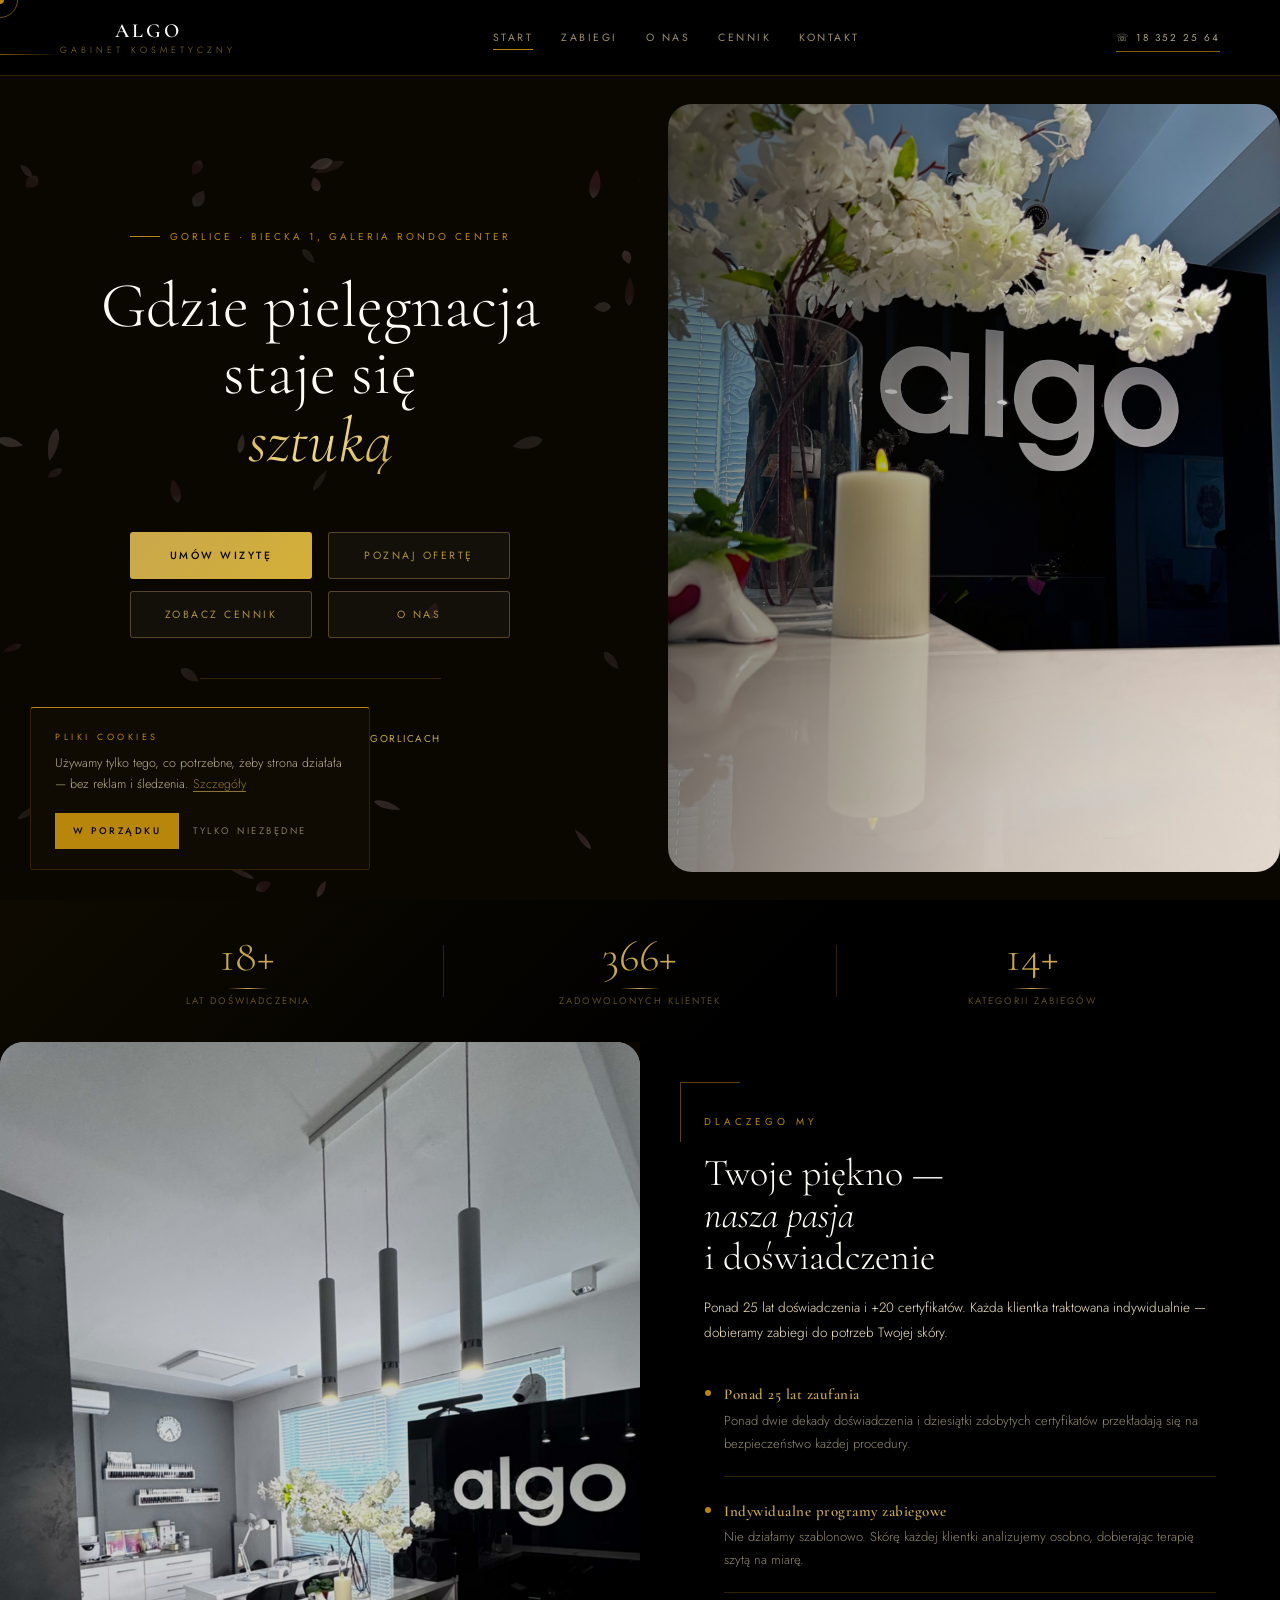
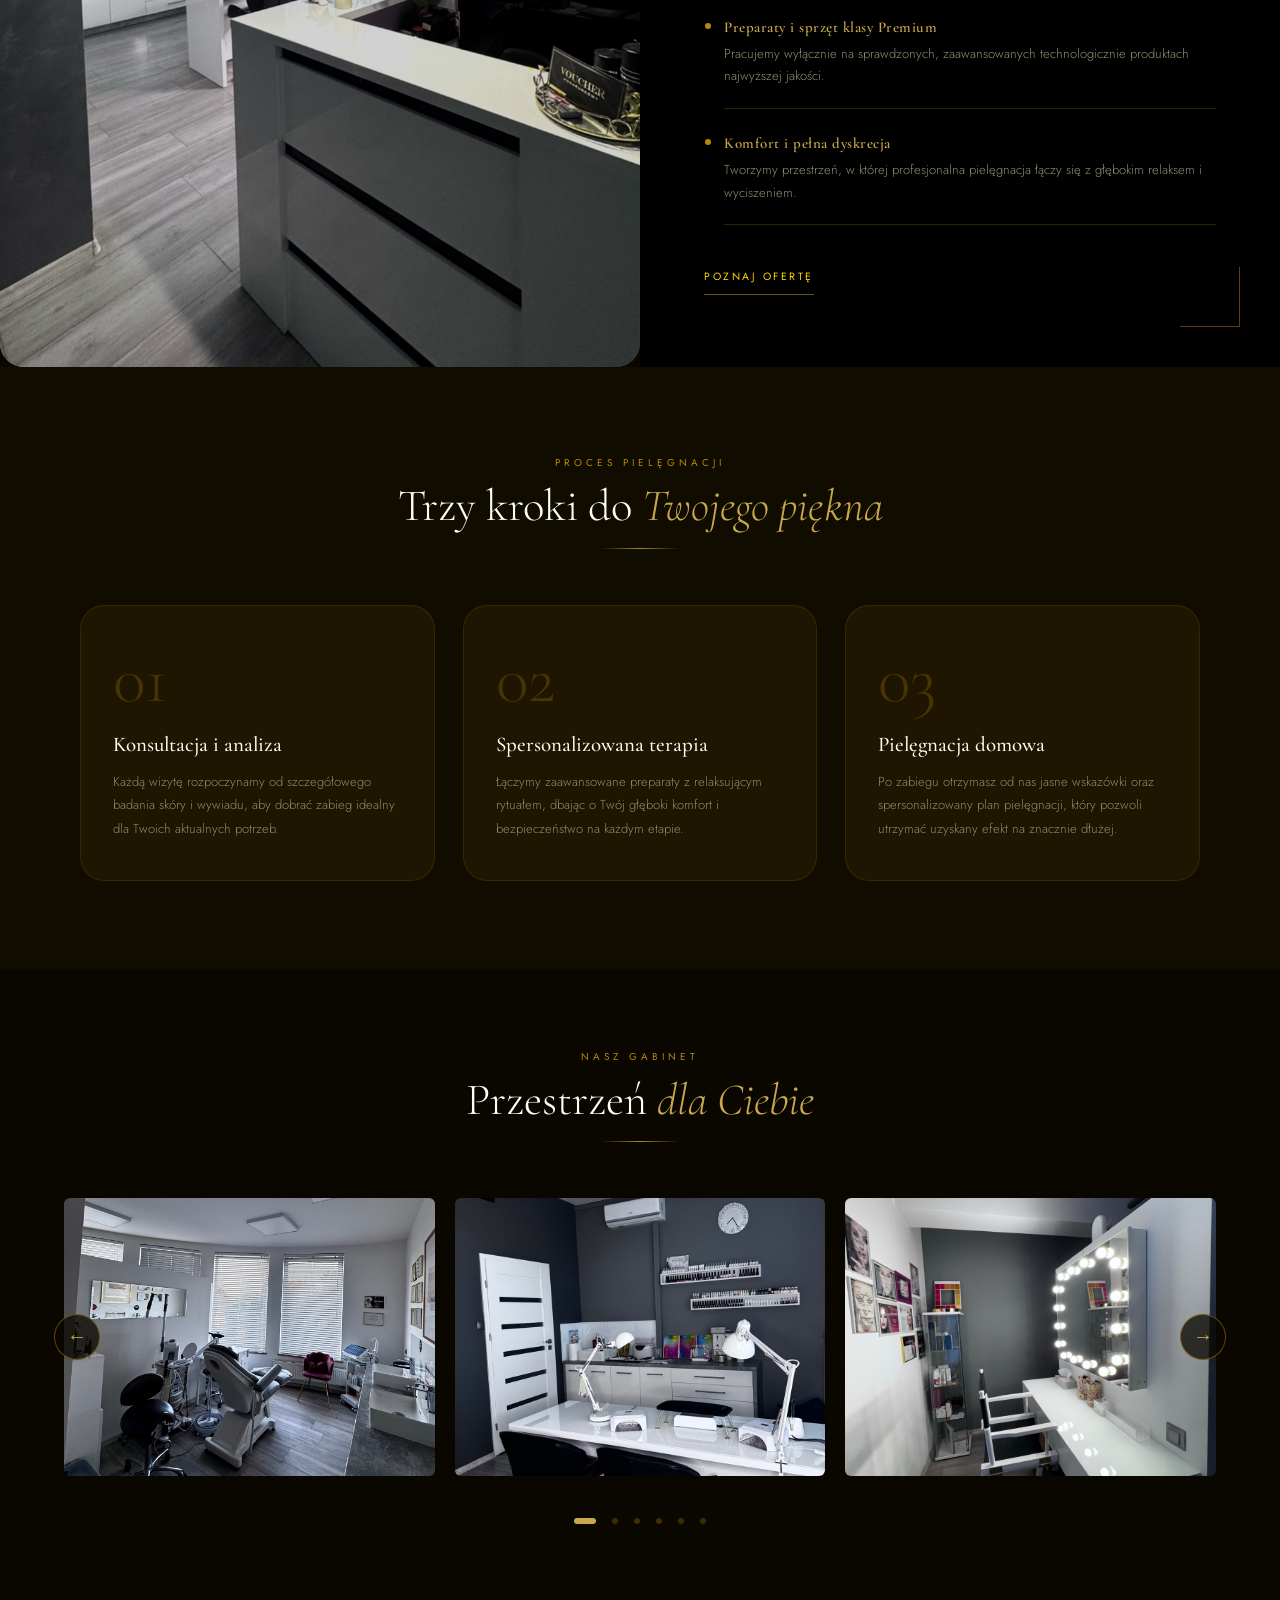
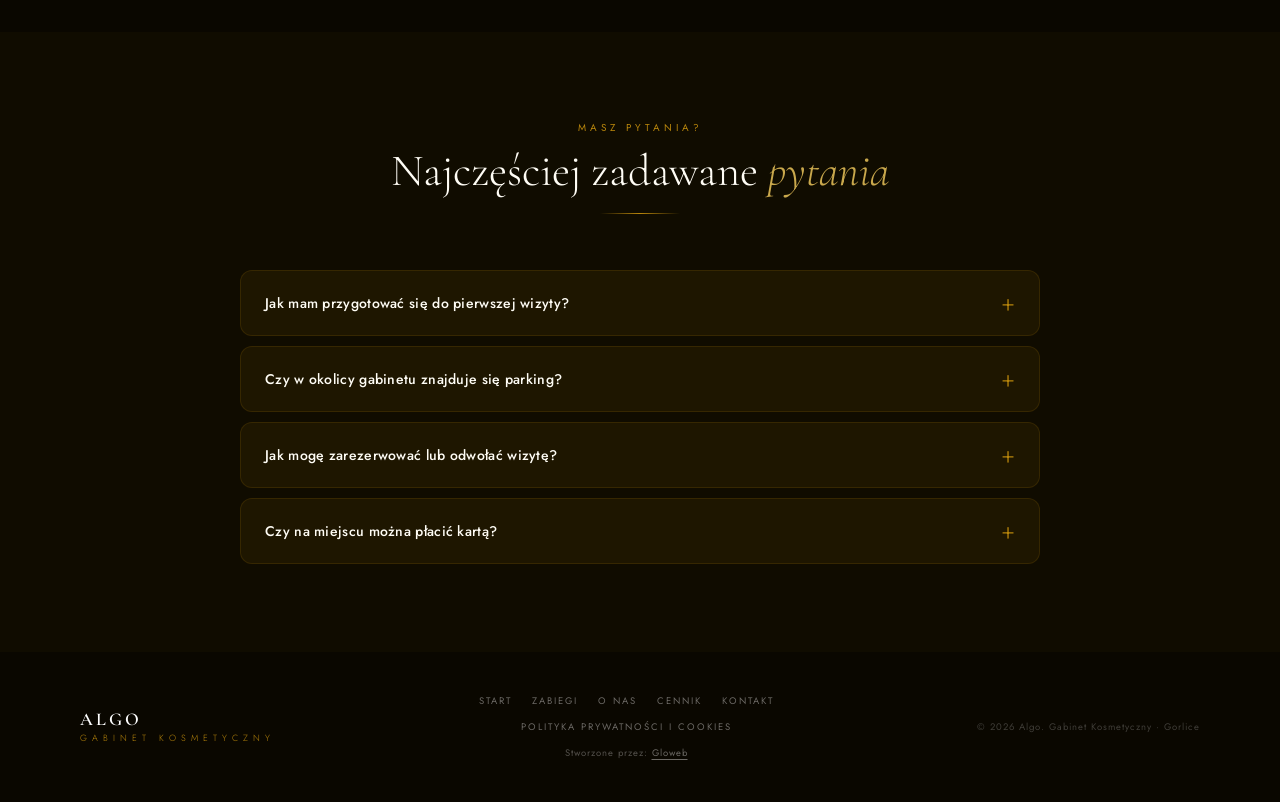
<file: index.html>
<!DOCTYPE html>
<html lang="pl">
<head>
<meta charset="UTF-8">
<meta name="viewport" content="width=device-width, initial-scale=1.0">
<title>Salon Beauty Gorlice | Manicure, Makijaż, Pielęgnacja — ALGO Gabinet Kosmetyczny</title>
<meta name="description" content="Profesjonalny salon beauty i centrum urody w Gorlicach. Manicure hybrydowy, makijaż permanentny, pielęgnacja twarzy, mezoterapie, zabiegi laserowe. Biecka 1, Galeria Rondo Center. Tel. 18 352 25 64.">
<meta name="keywords" content="salon beauty Gorlice, centrum urody Gorlice, manicure Gorlice, makijaż permanentny Gorlice, gabinet kosmetyczny Gorlice, pielęgnacja twarzy Gorlice, mezoterapia Gorlice">
<meta name="robots" content="index, follow">
<link rel="canonical" href="https://algo-gorlice.pl/">

<meta property="og:type" content="business.business">
<meta property="og:title" content="ALGO — Salon Beauty & Centrum Urody Gorlice">
<meta property="og:description" content="Profesjonalny salon beauty w Gorlicach. Manicure, makijaż permanentny, pielęgnacja twarzy, zabiegi laserowe. Biecka 1, Galeria Rondo Center.">
<meta property="og:image" content="hero-right.jpg">
<meta property="og:locale" content="pl_PL">

<meta name="geo.region" content="PL-MA">
<meta name="geo.placename" content="Gorlice">
<meta name="geo.position" content="49.6573;21.1606">
<meta name="ICBM" content="49.6573, 21.1606">

<script type="application/ld+json">
{
  "@context": "https://schema.org",
  "@type": "BeautySalon",
  "name": "ALGO Gabinet Kosmetyczny Faliszek-Mazur A.",
  "alternateName": "Salon Beauty Gorlice ALGO",
  "description": "Profesjonalny salon beauty i centrum urody w Gorlicach. Manicure hybrydowy, makijaż permanentny, pielęgnacja twarzy, mezoterapie, zabiegi laserowe IPL.",
  "url": "https://algo-gorlice.pl/",
  "telephone": "+48183522564",
  "email": "kontakt@algo-gorlice.pl",
  "address": {
    "@type": "PostalAddress",
    "streetAddress": "Biecka 1",
    "addressLocality": "Gorlice",
    "postalCode": "38-300",
    "addressRegion": "małopolskie",
    "addressCountry": "PL"
  },
  "geo": {
    "@type": "GeoCoordinates",
    "latitude": 49.6573,
    "longitude": 21.1606
  },
  "openingHoursSpecification": [
    {
      "@type": "OpeningHoursSpecification",
      "dayOfWeek": ["Monday","Tuesday","Wednesday","Thursday","Friday","Saturday"],
      "opens": "10:00",
      "closes": "18:00"
    }
  ],
  "priceRange": "$$",
  "currenciesAccepted": "PLN",
  "paymentAccepted": "Cash, Credit Card",
  "hasMap": "https://maps.google.com/?q=Algo+Gabinet+Kosmetyczny+Biecka+1+Gorlice",
  "image": "hero-right.jpg",
  "areaServed": {
    "@type": "GeoCircle",
    "geoMidpoint": {
      "@type": "GeoCoordinates",
      "latitude": 49.6573,
      "longitude": 21.1606
    },
    "geoRadius": "30000"
  },
  "knowsAbout": [
    "manicure Gorlice",
    "makijaż permanentny Gorlice",
    "pielęgnacja twarzy Gorlice",
    "mezoterapia Gorlice",
    "zabiegi laserowe Gorlice",
    "salon beauty Gorlice",
    "centrum urody Gorlice"
  ]
}
</script>

<link href="https://fonts.googleapis.com/css2?family=Montserrat:wght@700&family=Cormorant+Garamond:ital,wght@0,300;0,400;0,500;0,600;1,300;1,400&family=Jost:wght@300;400;500&display=swap" rel="stylesheet">
<link rel="icon" type="image/svg+xml" href="favicon.svg">
<link rel="stylesheet" href="https://cdn.jsdelivr.net/npm/swiper@11/swiper-bundle.min.css">
<style>
*,*::before,*::after{box-sizing:border-box;margin:0;padding:0}
:root{
  --cream:#100C00;--blush:#1A1200;--rose:#C9A84C;--gold:#B8860B;
  --dark:#FFFDF5;--text:#F5E8C0;--light:#1E1600;--white:#161000;
}
html{scroll-behavior:smooth}
body{font-family:'Jost',sans-serif;background:#0A0700;color:var(--text);overflow-x:hidden;cursor:none}
#cursor{pointer-events:none;position:fixed;z-index:9999}
#cur-dot{width:8px;height:8px;background:var(--gold);border-radius:50%;
  position:fixed;transform:translate(-50%,-50%);transition:width .2s,height .2s,opacity .2s;
  pointer-events:none;z-index:9999}
#cur-ring{width:36px;height:36px;border:1px solid rgba(184,134,11,.6);border-radius:50%;
  position:fixed;transform:translate(-50%,-50%);pointer-events:none;z-index:9998;
  transition:width .3s,height .3s,border-color .3s;will-change:transform}
body:has(button:not(.logo):hover) #cur-dot,body:has(a:hover) #cur-dot,body:has(.logo:hover) #cur-dot{width:16px;height:16px;background:var(--gold);opacity:1}
body:has(button:not(.logo):hover) #cur-ring,body:has(a:hover) #cur-ring,body:has(.logo:hover) #cur-ring{width:52px;height:52px;border-color:rgba(255,215,0,.85)}
::-webkit-scrollbar{width:5px}::-webkit-scrollbar-track{background:var(--cream)}::-webkit-scrollbar-thumb{background:var(--gold);border-radius:3px}

/* ═══ CUSTOM CURSOR ═══════════════════════════════════ */

/* ═══ CANVAS PETALS ═══════════════════════════════════ */
#petal-canvas{position:absolute;inset:0;pointer-events:none;z-index:3;opacity:.7}

/* ═══ HEADER ═══════════════════════════════════════════ */
header{position:fixed;top:0;left:0;right:0;z-index:200;display:flex;align-items:center;
  justify-content:space-between;padding:0 60px;height:76px;min-width:0;
  background:rgba(0,0,0,.97);backdrop-filter:blur(20px);
  border-bottom:1px solid rgba(184,134,11,.25);
  transition:box-shadow .3s}
header.scrolled{box-shadow:0 4px 30px rgba(0,0,0,.08)}
.logo{font-family:'Cormorant Garamond',serif;font-size:20px;font-weight:600;
  letter-spacing:3px;color:#FFFFFF;text-transform:uppercase;cursor:none;line-height:1.1;border:none;background:none;position:relative}
.logo::after{content:'';position:absolute;left:-100%;bottom:0;width:100%;height:1px;
  background:linear-gradient(90deg,transparent,var(--gold),transparent);
  animation:shimmer 3s ease 1s infinite}
@keyframes shimmer{0%{left:-100%}100%{left:100%}}
.logo span{display:block;font-weight:300;font-size:10px;letter-spacing:5px;color:var(--gold);font-family:'Jost',sans-serif}
nav{display:flex;gap:28px}
nav button{background:none;border:none;cursor:none;font-family:'Jost',sans-serif;
  font-size:10.5px;letter-spacing:2.5px;text-transform:uppercase;color:rgba(237,217,163,.65);
  opacity:1;transition:opacity .2s,color .2s;padding:4px 0}
nav button:hover,nav button.active{opacity:1}
nav button.active{border-bottom:1px solid var(--gold)}
.tel-link{font-family:'Jost',sans-serif;font-size:10px;letter-spacing:2px;
  text-transform:uppercase;color:var(--text);text-decoration:none;opacity:.7;
  white-space:nowrap;padding:6px 0;border-bottom:1px solid var(--gold);
  transition:opacity .2s,border-color .2s;cursor:none}
.tel-link:hover{opacity:1;border-color:var(--gold);color:#FFD700}

/* ═══ PAGES ════════════════════════════════════════════ */
.page{display:none;padding-top:76px;min-height:100vh;animation:pgIn .4s ease both}
.page.active{display:block}
@keyframes pgIn{from{opacity:0;transform:translateY(12px)}to{opacity:1;transform:none}}

/* ═══ HERO ═════════════════════════════════════════════ */
.hero{position:relative;height:calc(100vh - 76px);display:flex;align-items:stretch;overflow:hidden}
.hero-left{display:flex;flex-direction:column;justify-content:center;align-items:center;text-align:center;padding:60px 48px;position:relative;z-index:2;overflow:hidden;width:50%;flex-shrink:0}

/* Animated reveal for hero elements */
.reveal{opacity:0;transform:translateY(28px);transition:opacity .9s cubic-bezier(.4,0,.2,1),transform .9s cubic-bezier(.4,0,.2,1)}
.reveal.in{opacity:1;transform:none}
.reveal-left{opacity:0;transform:translateX(-28px);transition:opacity .9s cubic-bezier(.4,0,.2,1),transform .9s cubic-bezier(.4,0,.2,1)}
.reveal-left.in{opacity:1;transform:none}

.badge{display:inline-flex;align-items:center;gap:10px;font-size:10px;letter-spacing:3px;
  text-transform:uppercase;color:var(--gold);margin-bottom:28px}
.badge::before{content:'';display:block;width:0;height:1px;background:var(--gold);
  transition:width 1s ease .3s}
.badge.in::before{width:30px}

/* Typewriter title */
.hero-title-wrap{overflow:hidden;margin-bottom:22px}
h1{font-family:'Cormorant Garamond',serif;font-size:clamp(46px,5vw,76px);
  font-weight:300;line-height:1.05;color:var(--dark)}
h1 em{font-style:italic;background:linear-gradient(135deg,#C9A84C 0%,#F0D98A 50%,#C9A84C 100%);-webkit-background-clip:text;-webkit-text-fill-color:transparent;background-clip:text}
.title-line{display:block;overflow:hidden;padding-bottom:0.18em;margin-bottom:-0.18em}
.title-inner{display:block;transform:translateY(110%);transition:transform .85s cubic-bezier(.76,0,.24,1)}
.title-inner.in{transform:none}

.hero-desc{font-size:14px;line-height:1.9;font-weight:300;color:var(--text);
  opacity:.72;max-width:400px;margin:0 auto 44px}
.hero-btns{display:grid;grid-template-columns:1fr 1fr;gap:12px 16px;align-items:stretch;margin-bottom:40px;width:100%;max-width:380px}
@media(max-width:440px){.hero-btns{gap:10px}}
.btn{cursor:none;font-family:'Jost',sans-serif;font-size:10.5px;letter-spacing:2.5px;
  text-transform:uppercase;border:none;transition:all .25s;display:inline-block;
  position:relative;overflow:hidden}
.btn::after{content:'';position:absolute;inset:0;background:rgba(184,134,11,.25);
  transform:translateX(-110%) skewX(-15deg);transition:transform .4s ease}
.btn:hover::after{transform:translateX(110%) skewX(-15deg)}
.btn-p{background:none;color:#FFD700;padding:10px 0;border:none;border-bottom:1px solid rgba(255,215,0,.4);opacity:.85;transition:color .25s,border-color .25s,opacity .25s;font-family:'Jost',sans-serif;font-size:10.5px;letter-spacing:2.5px;text-transform:uppercase;white-space:nowrap;cursor:none;display:inline-block}
.btn-p:hover{opacity:1;color:#FFFFFF;border-bottom-color:#FFFFFF}
.btn-g{background:none;color:#FFD700;padding:10px 0;border:none;border-bottom:1px solid rgba(255,215,0,.4);opacity:.85;transition:color .25s,border-color .25s,opacity .25s;font-family:'Jost',sans-serif;font-size:10.5px;letter-spacing:2.5px;text-transform:uppercase;white-space:nowrap;cursor:none;display:inline-block}
.btn-g:hover{opacity:1;color:#FFFFFF;border-bottom-color:#FFFFFF}
.hero-awards{display:flex;gap:28px;padding-top:32px;border-top:1px solid rgba(184,134,11,.25);justify-content:center}
.awd{font-size:11px;line-height:1.6;color:rgba(255,240,190,.7)}
.awd strong{display:block;font-size:12px;color:#C9A84C;font-weight:500;margin-bottom:2px}

/* Hero right with parallax */
.hero-right{display:none}
.hero::before{content:'';position:absolute;inset:0;background:#0A0700;z-index:0}
.hero-photo{position:relative;flex:1;z-index:0;overflow:hidden;border-radius:24px;margin:28px 0 28px 28px}
.hero-photo img{width:100%;height:100%;object-fit:cover;object-position:center top;display:block}
.hero::after{content:'';position:absolute;inset:0;
  background:linear-gradient(105deg,rgba(10,7,0,.62) 0%,rgba(15,10,0,.42) 40%,rgba(10,7,0,.15) 75%,rgba(5,3,0,.05) 100%);
  z-index:1}
.hi{width:100%;height:100%;background:url('hero-right.jpg') center/cover no-repeat;display:block}

/* Floating orbs */
.orb{position:absolute;border-radius:50%;filter:blur(60px);pointer-events:none;animation:orbFloat 8s ease-in-out infinite}
.orb1{width:300px;height:300px;background:rgba(184,134,11,.18);top:-80px;right:-80px;animation-delay:0s}
.orb2{width:200px;height:200px;background:rgba(201,168,76,.15);bottom:100px;left:50px;animation-delay:-3s}
.orb3{width:150px;height:150px;background:rgba(255,215,0,.12);top:40%;right:20%;animation-delay:-6s}
@keyframes orbFloat{0%,100%{transform:translate(0,0) scale(1)}33%{transform:translate(20px,-30px) scale(1.05)}66%{transform:translate(-15px,20px) scale(.95)}}

.hstat{position:absolute;bottom:52px;right:5%;
  background:rgba(10,7,0,.55);backdrop-filter:blur(16px);
  padding:22px 32px;border:1px solid rgba(255,215,0,.25);
  box-shadow:0 20px 60px rgba(0,0,0,.4),inset 0 1px 0 rgba(255,215,0,.1);
  z-index:5;
  transform:translateX(60px) translateY(20px);opacity:0;transition:all .8s ease .8s}
.hstat.in{transform:translateX(0) translateY(0);opacity:1}
.hstat .n{font-family:'Cormorant Garamond',serif;font-size:52px;font-weight:300;
  color:#FFD700;line-height:1;text-shadow:0 0 30px rgba(255,215,0,.25)}
.hstat .l{font-size:10px;letter-spacing:3px;text-transform:uppercase;
  color:rgba(255,215,0,.7);margin-top:6px}
.social{position:absolute;right:28px;bottom:52px;display:flex;flex-direction:column;gap:12px;z-index:5}
.social a{width:38px;height:38px;background:rgba(255,253,249,.9);display:flex;align-items:center;
  justify-content:center;text-decoration:none;color:var(--dark);transition:all .3s;cursor:none}
.social a:hover{background:var(--gold);color:var(--white);transform:scale(1.15)}

/* Decorative gold line on hero right */
.hero-deco{position:absolute;top:40px;left:40px;z-index:4;pointer-events:none}
.hero-deco-line{width:1px;height:0;background:linear-gradient(to bottom,rgba(255,215,0,.6),transparent);
  transition:height 1.2s ease .5s}
.hero-deco-line.in{height:80px}
.hero-deco-dot{width:5px;height:5px;border-radius:50%;background:rgba(255,215,0,.7);
  margin-left:-2px;opacity:0;transition:opacity .4s ease 1.5s}
.hero-deco-dot.in{opacity:1}

/* ═══ STRIP (animated counters) ═══════════════════════ */
.strip{background:#000000;padding:34px 80px;display:flex;align-items:center;
  justify-content:space-between;gap:28px;flex-wrap:wrap;position:relative;overflow:hidden}
.strip::before{content:'';position:absolute;inset:0;
  background:linear-gradient(135deg,rgba(184,134,11,.08) 0%,transparent 60%);pointer-events:none}
.si{text-align:center;flex:1;min-width:110px}
.sn{font-family:'Cormorant Garamond',serif;font-size:44px;font-weight:300;color:#C9A84C;line-height:1}
.sl{font-size:9.5px;letter-spacing:2px;text-transform:uppercase;color:rgba(201,168,76,.45);margin-top:5px}
.sd{width:1px;height:52px;background:rgba(184,134,11,.25);flex-shrink:0}

/* ═══ FEATURED ══════════════════════════════════════════ */
.feat{display:grid;grid-template-columns:1fr 1fr;min-height:480px;position:relative}
.feat-img{background:url('onas-salon.jpg') center/cover no-repeat;position:relative;overflow:hidden}
.feat-img::after{content:'';position:absolute;inset:0;background:rgba(0,0,0,.18)}
.feat-img-inner{position:absolute;inset:-8%;background:url('onas-salon.jpg') center/cover no-repeat;will-change:transform}
.feat-c{background:#000000;padding:72px 64px;display:flex;flex-direction:column;justify-content:center;position:relative}
.feat-c::before{content:'';position:absolute;top:40px;left:40px;width:60px;height:60px;
  border-top:1px solid rgba(184,134,11,.5);border-left:1px solid rgba(184,134,11,.5);pointer-events:none}
.feat-c::after{content:'';position:absolute;bottom:40px;right:40px;width:60px;height:60px;
  border-bottom:1px solid rgba(184,134,11,.5);border-right:1px solid rgba(184,134,11,.5);pointer-events:none}
.feat-c .stag{text-align:left}
.feat-c h2{font-family:'Cormorant Garamond',serif;font-size:38px;font-weight:300;
  color:var(--dark);line-height:1.1;margin:12px 0 18px}
.feat-c h2 em{font-style:italic}
.feat-c p{font-size:13.5px;line-height:1.85;font-weight:300;color:var(--text);opacity:.75;margin-bottom:14px}
.feat-list{list-style:disc;margin-bottom:34px;padding-left:20px}
.feat-list li{padding:20px 0;border-bottom:1px solid rgba(184,134,11,.25);
  opacity:0;transform:translateX(-16px);transition:all .5s ease}
.feat-list li::marker{color:var(--gold);font-size:18px}
.feat-list li.in{opacity:1;transform:none}
.feat-title{display:block;font-size:15px;font-weight:600;color:#C9A84C;margin-bottom:6px;line-height:1.25;font-family:'Cormorant Garamond',serif;letter-spacing:.5px}
.feat-desc{display:block;font-size:13px;line-height:1.75;color:rgba(245,232,192,.6);font-weight:300}

/* ═══ PROMOS ════════════════════════════════════════════ */
.promos{padding:90px 80px;background:var(--cream);position:relative;overflow:hidden}
.promos::before{content:'ALGO';position:absolute;font-family:'Cormorant Garamond',serif;
  font-size:200px;font-weight:600;color:rgba(184,134,11,.04);
  top:50%;left:50%;transform:translate(-50%,-50%);pointer-events:none;white-space:nowrap;letter-spacing:20px}
.pg{display:grid;grid-template-columns:repeat(4,1fr);gap:18px}
.pc{background:#FDF8EC;border:1px solid rgba(184,134,11,.25);
  padding:34px 26px;cursor:none;transition:box-shadow .4s cubic-bezier(.4,0,.2,1),border-color .4s;
  text-align:left;width:100%;font-family:inherit;position:relative;overflow:hidden;
  transform-style:preserve-3d;will-change:transform}
.pc::before{content:'';position:absolute;inset:0;background:#2A1F00;
  transform:translateY(101%);transition:transform .4s cubic-bezier(.76,0,.24,1);z-index:0}
.pc>*{position:relative;z-index:1}
.pc:hover{border-color:rgba(184,134,11,.4);box-shadow:0 28px 56px rgba(0,0,0,.5)}
.pc:hover::before{transform:translateY(0)}
.pc:hover .pn{color:rgba(10,7,0,.06)}
.pc:hover .pc:hover .pc:hover .pl{color:#8B6800}
.pc .card-shine{position:absolute;inset:0;pointer-events:none;z-index:2;
  background:radial-gradient(circle at 50% 50%,rgba(255,255,255,.18) 0%,transparent 70%);
  opacity:0;transition:opacity .3s}
.pc:hover .card-shine{opacity:1}
.pn{font-family:'Cormorant Garamond',serif;font-size:54px;font-weight:300;
  color:rgba(184,134,11,.12);line-height:1;margin-bottom:8px;transition:color .4s}
.pt{font-family:'Cormorant Garamond',serif;font-size:19px;font-weight:500;color:#0A0700;margin-bottom:7px;transition:color .4s}
.pd{font-size:12px;color:rgba(10,7,0,.65);line-height:1.6;transition:color .4s}
.pl{display:inline-block;margin-top:16px;font-size:9.5px;letter-spacing:2px;text-transform:uppercase;color:var(--gold);transition:color .4s}

/* ═══ SECTION HEADERS ═══════════════════════════════════ */
.sh{text-align:center;margin-bottom:56px}
.stag{display:block;font-size:10px;letter-spacing:4px;text-transform:uppercase;color:var(--gold);margin-bottom:12px}
.stit{font-family:'Cormorant Garamond',serif;font-size:clamp(32px,3.5vw,48px);font-weight:300;color:#FFFDF5;line-height:1.1}
.stit em{font-style:italic;color:var(--rose)}
.sline{width:0;height:1px;background:linear-gradient(90deg,transparent,var(--gold),transparent);margin:16px auto 0;transition:width 1s ease}
.sline.in{width:80px}

/* ═══ SCROLL REVEAL ════════════════════════════════════ */
.sr{opacity:0;transform:translateY(30px);transition:opacity .7s ease,transform .7s ease}
.sr.in{opacity:1;transform:none}

/* ═══ ZABIEGI ══════════════════════════════════════════ */
.ps{padding:88px 80px}
.sg{display:grid;grid-template-columns:repeat(4,1fr);gap:2px}
.sc{position:relative;overflow:hidden;background:var(--light);padding:42px 28px;
  cursor:none;transition:all .4s ease;border:none;text-align:left;width:100%;font-family:inherit}
.sc::after{content:'';position:absolute;bottom:0;left:0;width:0;height:2px;
  background:var(--gold);transition:width .4s ease}
.sc:hover{background:#2A1F00;transform:translateY(-4px);box-shadow:0 18px 56px rgba(0,0,0,.4)}
.sc:hover::after{width:100%}
.si2{width:38px;height:38px;margin-bottom:18px;opacity:.3;transition:opacity .3s}
.sc:hover .si2{opacity:.5;filter:invert(1)}
.sn2{font-family:'Cormorant Garamond',serif;font-size:20px;font-weight:500;
  line-height:1.2;color:#FFFDF5;margin-bottom:9px;transition:color .3s}
.sc:hover .sn2{color:#FFD700}
.sd2{font-size:12px;line-height:1.75;font-weight:300;color:rgba(245,232,192,.6);transition:all .3s}
.sc:hover .sd2{color:rgba(245,232,192,.65);opacity:1}
.sa{display:inline-block;margin-top:16px;font-size:10px;letter-spacing:2px;text-transform:uppercase;color:var(--gold)}

/* ═══ O NAS ════════════════════════════════════════════ */
.ag{display:grid;grid-template-columns:1fr 1fr;gap:80px;align-items:center}
.aim{width:100%;height:480px;background:url('gabinet-makijaz.jpg') center/cover no-repeat;
  display:flex;align-items:center;justify-content:center;position:relative;overflow:hidden;border-radius:0 56px 0 0}
.abc{position:absolute;bottom:-20px;right:-20px;background:#1A1200;padding:22px 26px}
.abc .n{font-family:'Cormorant Garamond',serif;font-size:42px;font-weight:300;color:#FFD700;line-height:1}
.abc .l{font-size:9.5px;letter-spacing:2px;text-transform:uppercase;color:rgba(255,253,249,.55);margin-top:5px}
.at h2{font-family:'Cormorant Garamond',serif;font-size:42px;font-weight:300;color:#FFFDF5;line-height:1.1;margin-bottom:22px}
.at h2 em{font-style:italic;color:var(--rose)}
.at p{font-size:14px;line-height:1.9;font-weight:300;color:rgba(245,232,192,.65);margin-bottom:16px}
.aw-row{display:flex;gap:20px;margin-top:32px;flex-wrap:wrap}
.aw-c{flex:1;min-width:150px;background:var(--light);padding:22px;border-left:3px solid var(--gold)}
.aw-c .t{font-size:12px;font-weight:500;color:#FFFDF5;margin-bottom:4px}
.aw-c .s{font-size:11px;color:rgba(245,232,192,.55);line-height:1.5}
.team{padding:72px 80px;background:var(--light)}
.tg{display:grid;grid-template-columns:repeat(3,1fr);gap:22px}
.tc{background:var(--white);padding:30px;text-align:center;transition:transform .3s,box-shadow .3s}
.tc:hover{transform:translateY(-6px);box-shadow:0 16px 40px rgba(0,0,0,.1)}
.tav{width:76px;height:76px;border-radius:50%;background:var(--blush);
  margin:0 auto 14px;display:flex;align-items:center;justify-content:center;
  font-family:'Cormorant Garamond',serif;font-size:28px;color:var(--rose)}
.tname{font-family:'Cormorant Garamond',serif;font-size:19px;color:#FFFDF5;margin-bottom:4px}
.trole{font-size:10px;letter-spacing:2px;text-transform:uppercase;color:var(--gold)}
.tbio{font-size:12.5px;line-height:1.7;color:rgba(245,232,192,.55);margin-top:10px}

/* ═══ CENNIK ════════════════════════════════════════════ */
.pcats{display:flex;gap:10px;flex-wrap:wrap;margin-bottom:38px;justify-content:center}
.pcb{background:var(--light);border:1px solid rgba(184,134,11,.3);
  padding:8px 20px;font-family:'Jost',sans-serif;font-size:10.5px;letter-spacing:2px;
  text-transform:uppercase;cursor:none;transition:all .2s;color:var(--text)}
.pcb.active,.pcb:hover{background:#2A1F00;color:#FFD700;border-color:rgba(184,134,11,.5)}
.ptw{display:none}
.ptw.active{display:block}
.ptab{width:100%;border-collapse:collapse}
.ptab th{text-align:left;padding:11px 14px;font-size:10px;letter-spacing:2.5px;
  text-transform:uppercase;color:var(--gold);border-bottom:2px solid rgba(184,134,11,.3)}
.ptab td{padding:13px 14px;font-size:13.5px;border-bottom:1px solid rgba(184,134,11,.15);
  color:rgba(245,232,192,.8);font-weight:300}
.ptab td:last-child{text-align:right;font-family:'Cormorant Garamond',serif;
  font-size:17px;font-weight:500;color:#FFD700}
.ptab tr:hover td{background:var(--light)}
.pnote{font-size:12px;color:var(--text);opacity:.5;margin-top:18px;font-style:italic;text-align:center}

/* ═══ KONTAKT ═══════════════════════════════════════════ */
.cg{display:grid;grid-template-columns:1fr 1fr;min-height:520px}
.ci{background:var(--dark);padding:80px;display:flex;flex-direction:column;justify-content:center}
.ci .stag{text-align:left}
.ci h2{font-family:'Cormorant Garamond',serif;font-size:44px;font-weight:300;
  color:var(--cream);line-height:1.05;margin:12px 0 36px}
.ci h2 em{font-style:italic;color:var(--blush)}
.cd{display:flex;gap:16px;margin-bottom:24px;align-items:flex-start}
.cion{width:34px;height:34px;border:1px solid rgba(184,134,11,.3);display:flex;
  align-items:center;justify-content:center;flex-shrink:0;color:var(--gold);font-size:13px}
.cinf{color:var(--cream);font-size:14px;font-weight:300;line-height:1.6;opacity:.75}
.cinf strong{display:block;font-size:10px;letter-spacing:2px;text-transform:uppercase;
  color:var(--gold);margin-bottom:3px;font-weight:400;opacity:.9}
.cmap{position:relative;min-height:400px;border-radius:12px;overflow:hidden}
.cmap::after{content:'';position:absolute;inset:0;background:rgba(0,0,0,.2);border-radius:12px}
.cpw{position:absolute;top:50%;left:50%;transform:translate(-50%,-50%);z-index:2;text-align:center}
.cpin{width:14px;height:14px;background:var(--gold);border-radius:50%;
  margin:0 auto 10px;box-shadow:0 0 0 5px rgba(184,134,11,.3),0 0 0 12px rgba(184,134,11,.12);
  animation:pulse 2s ease-in-out infinite}
@keyframes pulse{0%,100%{box-shadow:0 0 0 5px rgba(184,134,11,.3),0 0 0 12px rgba(184,134,11,.1)}
  50%{box-shadow:0 0 0 8px rgba(184,134,11,.2),0 0 0 18px rgba(184,134,11,.05)}}
.clbl{font-size:10.5px;letter-spacing:3px;text-transform:uppercase;color:var(--cream)}
.cform{padding:72px 80px;background:var(--white)}
.fr{display:grid;grid-template-columns:1fr 1fr;gap:18px;margin-bottom:18px}
.fg{display:flex;flex-direction:column;gap:6px;margin-bottom:18px}
.fg label{font-size:10px;letter-spacing:2.5px;text-transform:uppercase;color:#C9A84C}
.fg input,.fg textarea,.fg select{background:var(--light);border:1px solid rgba(184,134,11,.3);
  padding:11px 14px;font-family:'Jost',sans-serif;font-size:13.5px;color:var(--text);
  outline:none;transition:border .2s,box-shadow .2s;resize:none;cursor:none}
.fg input:focus,.fg textarea:focus,.fg select:focus{border-color:var(--gold);box-shadow:0 0 0 3px rgba(184,134,11,.15)}
.fg textarea{min-height:110px}
.fsub{background:var(--dark);color:var(--cream);border:none;cursor:none;
  padding:14px 40px;font-family:'Jost',sans-serif;font-size:10.5px;letter-spacing:2.5px;
  text-transform:uppercase;transition:background .2s,transform .2s;width:100%;margin-top:6px}
.fsub:hover{background:var(--gold);transform:scale(1.01)}
.fok{display:none;background:var(--light);border-left:3px solid var(--gold);
  padding:18px;font-size:14px;color:var(--text);line-height:1.6}

/* ═══ MODAL ════════════════════════════════════════════ */
.mo{position:fixed;inset:0;background:rgba(0,0,0,.72);z-index:500;
  opacity:0;visibility:hidden;transition:all .35s ease;backdrop-filter:blur(4px)}
.mo.open{opacity:1;visibility:visible}
.md{position:fixed;top:0;right:0;bottom:0;width:min(680px,100%);background:#110D00;
  z-index:501;overflow-y:auto;transform:translateX(100%);transition:transform .4s cubic-bezier(.4,0,.2,1)}
.md.open{transform:none}
.mh{position:sticky;top:0;background:#110D00;z-index:10;
  padding:24px 38px;border-bottom:1px solid rgba(184,134,11,.2);
  display:flex;align-items:center;justify-content:space-between}
.mc{background:none;border:none;cursor:none;width:36px;height:36px;
  display:flex;align-items:center;justify-content:center;color:var(--text);
  font-size:18px;opacity:.5;transition:opacity .2s,transform .2s;border-radius:50%}
.mc:hover{opacity:1;background:var(--light);transform:rotate(90deg)}
.mtag{font-size:9.5px;letter-spacing:3px;text-transform:uppercase;color:var(--gold)}
.mb{padding:36px}
.mt{font-family:'Cormorant Garamond',serif;font-size:36px;font-weight:300;color:#FFFDF5;line-height:1.1;margin-bottom:6px}
.mt em{font-style:italic;color:var(--rose)}
.msub{font-size:13px;color:rgba(245,232,192,.5);margin-bottom:28px;line-height:1.6}
.mimg{width:100%;height:230px;object-fit:cover;margin-bottom:28px;
  background:linear-gradient(135deg,var(--blush),var(--rose))}
.ms{margin-bottom:28px}
.ms h3{font-family:'Cormorant Garamond',serif;font-size:21px;font-weight:500;
  color:#FFFDF5;margin-bottom:12px;padding-bottom:8px;border-bottom:1px solid rgba(184,134,11,.2)}
.ms p{font-size:13.5px;line-height:1.85;font-weight:300;color:var(--text);opacity:.8;margin-bottom:10px}
.ml{list-style:none}
.ml li{font-size:13px;padding:8px 0;border-bottom:1px solid rgba(184,134,11,.15);
  display:flex;align-items:flex-start;gap:11px;line-height:1.5;color:rgba(245,232,192,.7)}
.ml li::before{content:'';display:inline-block;width:5px;height:5px;border-radius:50%;
  background:var(--gold);flex-shrink:0;margin-top:5px}
.mcta{background:var(--dark);color:var(--cream);border:none;cursor:none;
  padding:14px 30px;font-family:'Jost',sans-serif;font-size:10.5px;letter-spacing:2.5px;
  text-transform:uppercase;transition:background .2s,transform .2s;width:100%;margin-top:10px}
.mcta:hover{background:var(--gold);transform:scale(1.01)}

/* ═══ FOOTER ════════════════════════════════════════════ */
footer{background:#0A0700;padding:42px 80px;display:flex;align-items:center;
  justify-content:space-between;flex-wrap:wrap;gap:18px}
.fl{font-family:'Cormorant Garamond',serif;font-size:17px;font-weight:600;
  letter-spacing:3px;color:var(--cream);text-transform:uppercase;cursor:none;border:none;background:none}
.fl span{display:block;font-size:9px;letter-spacing:5px;color:var(--gold);font-weight:300;margin-top:2px;font-family:'Jost',sans-serif}
.fls{display:flex;gap:20px;flex-wrap:wrap}
.fls button{background:none;border:none;cursor:none;font-family:'Jost',sans-serif;
  font-size:9.5px;letter-spacing:2px;text-transform:uppercase;
  color:rgba(255,253,249,.4);transition:color .2s}
.fls button:hover{color:var(--gold)}
.fcp{font-size:9.5px;color:rgba(255,253,249,.22);letter-spacing:1px}

/* ═══ COOKIES ═══════════════════════════════════════════ */
#ck{position:fixed;left:30px;bottom:30px;z-index:995;width:340px;max-width:calc(100vw - 32px);
  background:#0F0B02;border:1px solid rgba(184,134,11,.22);border-top:1px solid var(--gold);
  border-radius:3px;padding:22px 24px 20px;
  opacity:0;transform:translateY(14px);pointer-events:none;
  transition:opacity .45s ease,transform .45s ease}
#ck.vis{opacity:1;transform:translateY(0);pointer-events:auto}
#ck .ck-tag{font-size:9px;letter-spacing:3.5px;text-transform:uppercase;color:var(--gold);display:block;margin-bottom:10px}
#ck p{font-size:12.5px;line-height:1.7;font-weight:300;color:var(--text);opacity:.75}
#ck .ck-more{color:rgba(201,168,76,.9);text-decoration:underline;text-underline-offset:3px;
  background:none;border:none;cursor:none;font-family:'Jost',sans-serif;font-size:12.5px;font-weight:300;padding:0}
#ck .ck-more:hover{color:#FFFDF5}
#ck .ck-row{display:flex;gap:10px;margin-top:18px}
#ck .ck-ok{background:var(--gold);color:#0A0700;border:none;cursor:none;
  padding:11px 18px;font-family:'Jost',sans-serif;font-size:9.5px;letter-spacing:2.5px;
  text-transform:uppercase;font-weight:500;transition:background .25s}
#ck .ck-ok:hover{background:#D4AF37}
#ck .ck-no{background:none;color:rgba(245,232,192,.5);border:none;cursor:none;
  padding:11px 4px;font-family:'Jost',sans-serif;font-size:9.5px;letter-spacing:2.5px;
  text-transform:uppercase;font-weight:400;transition:color .25s}
#ck .ck-no:hover{color:var(--gold)}

/* ═══ STRONA PRAWNA ═════════════════════════════════════ */
.leg{max-width:760px;margin:0 auto}
.leg h3{font-family:'Cormorant Garamond',serif;font-size:23px;font-weight:400;color:#FFFDF5;
  margin:44px 0 14px;padding-bottom:10px;border-bottom:1px solid rgba(184,134,11,.18)}
.leg h3:first-of-type{margin-top:0}
.leg p{font-size:13.5px;line-height:1.85;font-weight:300;color:var(--text);opacity:.8;margin-bottom:12px}
.leg ul{list-style:none;margin:0 0 12px}
.leg li{font-size:13.5px;line-height:1.75;font-weight:300;color:var(--text);opacity:.8;padding:7px 0 7px 16px;position:relative}
.leg li::before{content:'';position:absolute;left:0;top:15px;width:4px;height:4px;border-radius:50%;background:var(--gold)}
.leg strong{font-weight:500;color:#FFFDF5;opacity:1}
.leg a{color:rgba(201,168,76,.9);text-decoration:underline;text-underline-offset:3px}
.leg a:hover{color:#FFFDF5}
.leg .leg-meta{font-size:11px;letter-spacing:1.5px;text-transform:uppercase;color:rgba(245,232,192,.35);margin-top:48px}
.leg .leg-btn{margin-top:16px;background:none;border:1px solid rgba(201,168,76,.35);border-radius:3px;
  color:rgba(201,168,76,.85);cursor:none;padding:13px 20px;font-family:'Jost',sans-serif;
  font-size:9.5px;letter-spacing:2.5px;text-transform:uppercase;transition:all .25s}
.leg .leg-btn:hover{color:#FFFDF5;border-color:rgba(255,253,245,.55);background:rgba(201,168,76,.1)}

/* ═══ RESPONSIVE ════════════════════════════════════════ */
@media(max-width:1024px){
  header{padding:0 20px}nav{display:none}
  .hero::before,.hero::after{display:none}
  .hero{flex-direction:column;align-items:stretch;height:auto}
  .hero-photo{position:relative;flex:none;width:100%;height:56vw;max-height:360px;margin:0;border-radius:24px;overflow:hidden;flex-shrink:0}

  .hero-right{display:none}
  .hero-left,.ps,.promos,.cform{padding:56px 26px}
  .strip{padding:32px 26px}
  .sg,.pg,.tg{grid-template-columns:repeat(2,1fr)}
  .ag{grid-template-columns:1fr}
  .feat,.cg{grid-template-columns:1fr}
  .feat-img,.cmap{min-height:280px}
  .feat-c{padding:52px 26px}
  .hero-left{padding:44px 28px 32px;width:100%;align-items:center;text-align:center}
  .ci{padding:56px 26px}
  .team{padding:56px 26px}
  footer{padding:36px 26px;flex-direction:column;align-items:flex-start}
  .fr{grid-template-columns:1fr}.cform{padding:52px 26px}
  #cur-dot,#cur-ring{display:none}
  body{cursor:auto}
  button,a,input,select,textarea{cursor:auto}
}
@media(max-width:600px){
  .sg,.pg,.tg{grid-template-columns:1fr}
  .sd{display:none}.hero-left{padding:44px 22px 28px}h1{font-size:40px}
  .hero-photo{height:60vw;max-height:300px;border-radius:24px}
  .md{width:100%}
}

/* ── Efekty zabiegów ──────────────────────────────────── */
.efekty-grid{display:grid;grid-template-columns:repeat(3,1fr);gap:24px;margin-top:48px}
.ef-card{display:flex;flex-direction:column;gap:0}
.ef-img{aspect-ratio:4/3;position:relative;overflow:hidden;border:1px solid rgba(184,134,11,.2)}
.ef-placeholder{background:linear-gradient(135deg,#1A1200 0%,#2A1F00 50%,#1A1200 100%);
  display:flex;flex-direction:column;align-items:center;justify-content:center;gap:8px;
  border:2px dashed rgba(184,134,11,.3);cursor:default}
.ef-label{font-family:'Cormorant Garamond',serif;font-size:16px;font-weight:300;
  color:rgba(201,168,76,.5);letter-spacing:2px}
.ef-sub{font-size:9px;letter-spacing:3px;text-transform:uppercase;color:rgba(184,134,11,.3)}
.ef-info{background:#0A0700;padding:16px 20px;border:1px solid rgba(184,134,11,.15);border-top:none}
.ef-name{font-family:'Cormorant Garamond',serif;font-size:16px;font-weight:400;
  color:rgba(245,232,192,.7);margin-bottom:4px}
.ef-desc{font-size:11px;color:rgba(201,168,76,.35);letter-spacing:1px}
@media(max-width:768px){.efekty-grid{grid-template-columns:1fr 1fr}}
@media(max-width:480px){.efekty-grid{grid-template-columns:1fr}}

/* ═══ GALLERY SLIDER ════════════════════════════════════ */
.gallery-section{padding:80px 5% 100px}
.gallery-swiper-wrap{position:relative;margin-top:48px;padding-bottom:56px}
.gs-img{aspect-ratio:4/3;overflow:hidden;border-radius:6px;background:#1A1200;position:relative}
.gs-img::after{content:'';position:absolute;inset:0;background:linear-gradient(to bottom,transparent 55%,rgba(10,7,0,.55));opacity:0;transition:opacity .4s;pointer-events:none}
.gs-img img{width:100%;height:100%;object-fit:cover;display:block;transition:transform .6s cubic-bezier(.4,0,.2,1),filter .4s}
.swiper-slide:hover .gs-img img{transform:scale(1.06);filter:brightness(1.06)}
.swiper-slide:hover .gs-img::after{opacity:1}
.gs-nav-btn{position:absolute;top:50%;transform:translateY(calc(-50% - 28px));width:46px;height:46px;border-radius:50%;background:rgba(10,7,0,.75);border:1px solid rgba(184,134,11,.5);color:#C9A84C;font-size:20px;display:flex;align-items:center;justify-content:center;cursor:none;z-index:10;transition:background .25s,border-color .25s,color .25s,box-shadow .25s;user-select:none;line-height:1;flex-shrink:0}
.gs-nav-btn:hover{background:rgba(184,134,11,.9);border-color:#C9A84C;color:#0A0700;box-shadow:0 4px 18px rgba(184,134,11,.35)}
.gs-prev{left:-10px}
.gs-next{right:-10px}
.gs-nav-btn.swiper-button-disabled{opacity:.25;pointer-events:none}
.gs-pagination{display:flex;gap:8px;justify-content:center;position:absolute;bottom:0;left:0;right:0}
.gs-pagination .swiper-pagination-bullet{width:6px;height:6px;border-radius:50%;background:rgba(184,134,11,.3);opacity:1;transition:all .3s;cursor:none}
.gs-pagination .swiper-pagination-bullet-active{background:#C9A84C;width:22px;border-radius:3px}
@media(max-width:900px){.gs-prev{left:4px}.gs-next{right:4px}}
@media(max-width:600px){.gs-nav-btn{width:38px;height:38px;font-size:15px}}

/* Darken left part of hero for text legibility */
.hero::after{background:linear-gradient(105deg,rgba(10,7,0,.80) 0%,rgba(10,7,0,.65) 45%,rgba(10,7,0,.10) 80%,rgba(10,7,0,.0) 100%)}
/* ═══ WOW ENHANCEMENTS ═══════════════════════════════════ */

/* Solid CTA button */
.btn-cta{background:linear-gradient(135deg,#C9A84C 0%,#D4AF37 100%);color:#0A0700;padding:15px 20px;border:none;border-radius:3px;font-family:'Jost',sans-serif;font-size:10.5px;letter-spacing:2.5px;text-transform:uppercase;font-weight:500;cursor:none;transition:transform .25s cubic-bezier(.4,0,.2,1),box-shadow .25s;display:flex;align-items:center;justify-content:center;width:100%;position:relative;overflow:hidden;text-align:center}
.btn-cta:hover{transform:translateY(-3px);box-shadow:0 10px 32px rgba(184,134,11,.5)}
.btn-cta::after{content:'';position:absolute;inset:0;background:rgba(255,255,255,.15);transform:translateX(-110%) skewX(-15deg);transition:transform .4s ease}
.btn-cta:hover::after{transform:translateX(110%) skewX(-15deg)}

/* Ghost buttons */
.btn-ghost{background:rgba(255,253,245,.04);color:rgba(201,168,76,.85);padding:15px 16px;border:1px solid rgba(201,168,76,.35);border-radius:3px;font-family:'Jost',sans-serif;font-size:10.5px;letter-spacing:2.5px;text-transform:uppercase;font-weight:400;cursor:none;transition:all .25s;display:flex;align-items:center;justify-content:center;width:100%;text-align:center}
.btn-ghost:hover{color:#FFFDF5;border-color:rgba(255,253,245,.55);background:rgba(201,168,76,.1)}

/* Stat separator */
.sn{position:relative}
.sn::after{content:'';display:block;width:40px;height:1px;background:linear-gradient(to right,transparent,#C9A84C,transparent);margin:10px auto 0}

/* Feat-img */
.feat-img{border-radius:24px;overflow:hidden}

/* Sticky CTA */
#sticky-cta{position:fixed;bottom:30px;right:30px;z-index:990;opacity:0;transform:translateY(16px);transition:opacity .4s,transform .4s;pointer-events:none}
#sticky-cta.vis{opacity:1;transform:translateY(0);pointer-events:auto}
#sticky-cta button{background:linear-gradient(135deg,#C9A84C,#D4AF37);color:#0A0700;border:none;padding:14px 22px;font-family:'Jost',sans-serif;font-size:10px;letter-spacing:2.5px;text-transform:uppercase;font-weight:500;cursor:none;box-shadow:0 4px 20px rgba(184,134,11,.35);animation:ctaPulse 2.5s ease-in-out infinite}
@keyframes ctaPulse{0%,100%{box-shadow:0 4px 20px rgba(184,134,11,.35),0 0 0 0 rgba(184,134,11,.4)}60%{box-shadow:0 4px 20px rgba(184,134,11,.35),0 0 0 12px rgba(184,134,11,0)}}

/* Star rating badge */
.rating-badge{display:flex;flex-direction:column;gap:4px;align-items:center;text-align:center}
.stars{display:flex;gap:2px;align-items:center;justify-content:center;margin-bottom:2px}
.star-icon{font-size:14px;line-height:1;color:#C9A84C}
.rating-label{font-size:10px;color:#C9A84C;letter-spacing:1.5px;text-transform:uppercase}

@media(max-width:1024px){#sticky-cta{bottom:20px;right:16px}}
@media(max-width:700px){
  #ck{left:12px;right:12px;bottom:12px;width:auto;padding:18px 18px 16px}
  body.ck-open #sticky-cta{opacity:0;pointer-events:none}
}

/* ═══ JAK DZIAŁAMY ════════════════════════════════════════ */
.jak-dzialamy{padding:88px 80px;background:var(--cream)}
.jd-grid{display:grid;grid-template-columns:repeat(3,1fr);gap:28px;margin-top:52px}
.jd-card{background:var(--light);border-radius:24px;padding:40px 32px;border:1px solid rgba(184,134,11,.15);transition:border-color .35s,box-shadow .35s,transform .35s}
.jd-card:hover{border-color:rgba(184,134,11,.4);box-shadow:0 20px 56px rgba(0,0,0,.35);transform:translateY(-4px)}
.jd-num{font-family:'Cormorant Garamond',serif;font-size:68px;font-weight:300;color:rgba(184,134,11,.28);line-height:1;margin-bottom:18px}
.jd-title{font-family:'Cormorant Garamond',serif;font-size:21px;font-weight:500;color:#FFFDF5;margin-bottom:12px;line-height:1.25}
.jd-desc{font-size:13px;line-height:1.8;color:rgba(245,232,192,.55);font-weight:300}
@media(max-width:1024px){.jak-dzialamy{padding:72px 26px}.jd-grid{grid-template-columns:1fr;gap:16px;margin-top:40px}}
@media(max-width:600px){.jak-dzialamy{padding:56px 22px}}

/* ═══ FAQ ════════════════════════════════════════════════ */
.faq-section{padding:88px 80px;background:var(--cream)}
.faq-wrap{max-width:800px;margin:52px auto 0;display:flex;flex-direction:column;gap:10px}
.faq-item{background:var(--light);border-radius:12px;border:1px solid rgba(184,134,11,.15);overflow:hidden;transition:border-color .3s}
.faq-item[open]{border-color:rgba(184,134,11,.4)}
.faq-q{display:flex;align-items:center;justify-content:space-between;gap:20px;padding:20px 24px;font-family:'Jost',sans-serif;font-size:14px;font-weight:500;color:#FFFDF5;letter-spacing:.3px;cursor:none;list-style:none;user-select:none}
.faq-q::-webkit-details-marker{display:none}
.faq-icon{color:var(--gold);font-size:24px;font-weight:300;flex-shrink:0;transition:transform .35s cubic-bezier(.4,0,.2,1);line-height:1;font-family:'Jost',sans-serif}
.faq-item[open] .faq-icon{transform:rotate(45deg)}
.faq-a{padding:16px 24px 22px;font-size:13.5px;line-height:1.85;color:rgba(245,232,192,.58);font-weight:300;border-top:1px solid rgba(184,134,11,.12);animation:faqIn .3s ease}
@keyframes faqIn{from{opacity:0;transform:translateY(-6px)}to{opacity:1;transform:none}}
@media(max-width:1024px){.faq-section{padding:72px 26px}.faq-wrap{margin-top:40px}}
@media(max-width:600px){.faq-section{padding:56px 22px}.faq-q{font-size:13px;padding:18px 18px}.faq-a{padding:14px 18px 20px}}

</style>
</head>
<body>

<!-- CUSTOM CURSOR -->
<div id="cur-dot"></div>
<div id="cur-ring"></div>

<header id="mainHeader">
  <button class="logo" onclick="sp('home')">ALGO<span style="display:block;font-weight:300;font-size:9px;letter-spacing:4px;color:rgba(201,168,76,.7);margin-top:3px;font-family:'Jost',sans-serif">Gabinet Kosmetyczny</span></button>
  <nav>
    <button onclick="sp('home')" id="n-home" class="active">Start</button>
    <button onclick="sp('zabiegi')" id="n-zabiegi">Zabiegi</button>
    <button onclick="sp('onas')" id="n-onas">O nas</button>
    <button onclick="sp('cennik')" id="n-cennik">Cennik</button>
    <button onclick="sp('kontakt')" id="n-kontakt">Kontakt</button>
  </nav>
  <a class="tel-link" href="tel:183522564">☏ 18 352 25 64</a>
</header>

<!-- ═══ PAGE HOME ═════════════════════════════════════════ -->
<div class="page active" id="page-home">
  <section class="hero">
    <div class="hero-left">
      <canvas id="rose-canvas" style="position:absolute;inset:0;width:100%;height:100%;pointer-events:none;z-index:2;opacity:.4"></canvas>
      <div class="badge reveal-left">Gorlice · Biecka 1, Galeria Rondo Center</div>

      <div class="hero-title-wrap">
        <h1>
          <span class="title-line"><span class="title-inner">Gdzie pielęgnacja</span></span>
          <span class="title-line"><span class="title-inner" style="transition-delay:.12s">staje się</span></span>
          <span class="title-line"><span class="title-inner" style="transition-delay:.24s"><em>sztuką</em></span></span>
        </h1>
      </div>

      <div class="hero-btns reveal" style="transition-delay:.4s;margin-top:36px">
        <button class="btn-cta" id="btnUmow" onclick="window.location.href='tel:+48183522564'">Umów wizytę</button>
        <button class="btn-ghost" onclick="sp('zabiegi')">Poznaj ofertę</button>
        <button class="btn-ghost" onclick="sp('cennik')">Zobacz cennik</button>
        <button class="btn-ghost" id="btnOnas" onclick="sp('onas')">O nas</button>
      </div>

      <div class="hero-awards reveal" style="transition-delay:.7s">
        <div class="awd rating-badge">
          <div class="stars">
            <span class="star-icon">★</span><span class="star-icon">★</span><span class="star-icon">★</span><span class="star-icon">★</span><span class="star-icon">★</span>
          </div>
          <span class="rating-label">Certyfikowana jakość w Gorlicach</span>
        </div>
      </div>
    </div>

    <div class="hero-photo">
      <img src="hero-right.jpg" alt="Salon Algo — gabinet kosmetyczny Gorlice" loading="eager" fetchpriority="high">
    </div>

    <div class="hero-right" id="heroRight">
      <canvas id="petal-canvas"></canvas>
      <div class="hi" id="heroImg"></div>
      <div class="orb orb1"></div>
      <div class="orb orb2"></div>
      <div class="orb orb3"></div>
      <div class="hero-deco">
        <div class="hero-deco-line" id="heroDeco"></div>
        <div class="hero-deco-dot" id="heroDot"></div>
      </div>
      <div class="hstat" id="heroStat"><div class="n">+20</div><div class="l">Certyfikatów</div></div>
      <div class="social">
        <a href="mailto:algogorlice@poczta.fm" target="_blank">
          <svg width="15" height="15" viewBox="0 0 24 24" fill="none" stroke="currentColor" stroke-width="1.8"><rect x="2" y="2" width="20" height="20" rx="5"/><circle cx="12" cy="12" r="4"/><circle cx="17.5" cy="6.5" r=".8" fill="currentColor"/></svg>
        </a>
        <a href="https://www.facebook.com/profile.php?id=100028607846638" target="_blank">
          <svg width="15" height="15" viewBox="0 0 24 24" fill="none" stroke="currentColor" stroke-width="1.8"><path d="M18 2h-3a5 5 0 0 0-5 5v3H7v4h3v8h4v-8h3l1-4h-4V7a1 1 0 0 1 1-1h3z"/></svg>
        </a>
      </div>
    </div>
  </section>

  <!-- ANIMATED COUNTERS STRIP -->
  <div class="strip" id="statsStrip">
    <div class="si"><div class="sn" data-target="25" data-suffix="+">0</div><div class="sl">Lat doświadczenia</div></div>
    <div class="sd"></div>
    <div class="si"><div class="sn" data-target="500" data-suffix="+">0</div><div class="sl">Zadowolonych klientek</div></div>
    <div class="sd"></div>
    <div class="si"><div class="sn" data-target="20" data-suffix="+">0</div><div class="sl">Kategorii zabiegów</div></div>
  </div>

  <!-- FEATURED LASER -->
  <div class="feat" id="featSection">
    <div class="feat-img">
      <div class="feat-img-inner" id="featImgInner"></div>
    </div>
    <div class="feat-c">
      <span class="stag sr">Dlaczego my</span>
      <h2 class="sr" style="transition-delay:.1s">Twoje piękno —<br><em>nasza pasja</em><br>i doświadczenie</h2>
      <p class="sr" style="transition-delay:.2s">Ponad 25 lat doświadczenia i +20 certyfikatów. Każda klientka traktowana indywidualnie — dobieramy zabiegi do potrzeb Twojej skóry.</p>
      <ul class="feat-list" id="featList">
        <li><strong class="feat-title">Ponad 25 lat zaufania</strong><span class="feat-desc">Ponad dwie dekady doświadczenia i dziesiątki zdobytych certyfikatów przekładają się na bezpieczeństwo każdej procedury.</span></li>
        <li><strong class="feat-title">Indywidualne programy zabiegowe</strong><span class="feat-desc">Nie działamy szablonowo. Skórę każdej klientki analizujemy osobno, dobierając terapię szytą na miarę.</span></li>
        <li><strong class="feat-title">Preparaty i sprzęt klasy Premium</strong><span class="feat-desc">Pracujemy wyłącznie na sprawdzonych, zaawansowanych technologicznie produktach najwyższej jakości.</span></li>
        <li><strong class="feat-title">Komfort i pełna dyskrecja</strong><span class="feat-desc">Tworzymy przestrzeń, w której profesjonalna pielęgnacja łączy się z głębokim relaksem i wyciszeniem.</span></li>
      </ul>
      <button class="btn btn-p sr" style="transition-delay:.3s;align-self:flex-start" onclick="sp('zabiegi')">Poznaj ofertę</button>
    </div>
  </div>

  <!-- ═══ JAK DZIAŁAMY ══════════════════════════════════ -->
  <section class="jak-dzialamy">
    <div class="sh">
      <span class="stag sr">Proces pielęgnacji</span>
      <h2 class="stit sr" style="transition-delay:.1s">Trzy kroki do <em>Twojego piękna</em></h2>
      <div class="sline sr" style="transition-delay:.2s"></div>
    </div>
    <div class="jd-grid">
      <div class="jd-card sr" style="transition-delay:.1s">
        <div class="jd-num">01</div>
        <div class="jd-title">Konsultacja i analiza</div>
        <div class="jd-desc">Każdą wizytę rozpoczynamy od szczegółowego badania skóry i wywiadu, aby dobrać zabieg idealny dla Twoich aktualnych potrzeb.</div>
      </div>
      <div class="jd-card sr" style="transition-delay:.2s">
        <div class="jd-num">02</div>
        <div class="jd-title">Spersonalizowana terapia</div>
        <div class="jd-desc">Łączymy zaawansowane preparaty z relaksującym rytuałem, dbając o Twój głęboki komfort i bezpieczeństwo na każdym etapie.</div>
      </div>
      <div class="jd-card sr" style="transition-delay:.3s">
        <div class="jd-num">03</div>
        <div class="jd-title">Pielęgnacja domowa</div>
        <div class="jd-desc">Po zabiegu otrzymasz od nas jasne wskazówki oraz spersonalizowany plan pielęgnacji, który pozwoli utrzymać uzyskany efekt na znacznie dłużej.</div>
      </div>
    </div>
  </section>

  <!-- NASZ GABINET -->
  <section class="gallery-section sr">
    <div class="sh">
      <span class="stag">Nasz gabinet</span>
      <h2 class="stit sr" style="transition-delay:.1s">Przestrzeń <em>dla Ciebie</em></h2>
      <div class="sline sr" style="transition-delay:.2s"></div>
    </div>
    <div class="gallery-swiper-wrap">
      <div class="swiper gallery-swiper">
        <div class="swiper-wrapper">
          <div class="swiper-slide"><div class="gs-img"><img src="gabinet-zabiegi.jpg" alt="Sala zabiegowa — centrum urody Gorlice ALGO" loading="lazy"></div></div>
          <div class="swiper-slide"><div class="gs-img"><img src="gabinet-manicure.jpg" alt="Gabinet manicure Gorlice — salon beauty ALGO" loading="lazy"></div></div>
          <div class="swiper-slide"><div class="gs-img"><img src="gabinet-makijaz.jpg" alt="Makijaż permanentny Gorlice — stanowisko ALGO" loading="lazy"></div></div>
          <div class="swiper-slide"><div class="gs-img"><img src="poczekalnia.jpg" alt="Poczekalnia gabinetu kosmetycznego ALGO Gorlice" loading="lazy"></div></div>
          <div class="swiper-slide"><div class="gs-img"><img src="certyfikaty.jpg" alt="Certyfikaty kosmetyczne — ALGO Gabinet Kosmetyczny Gorlice" loading="lazy"></div></div>
          <div class="swiper-slide"><div class="gs-img"><img src="wejscie.jpg" alt="Wejście do salonu beauty ALGO Gorlice — Biecka 1" loading="lazy"></div></div>
        </div>
      </div>
      <div class="gs-prev gs-nav-btn">&#8592;</div>
      <div class="gs-next gs-nav-btn">&#8594;</div>
      <div class="gs-pagination"></div>
    </div>
  </section>

  <!-- ═══ FAQ ════════════════════════════════════════════ -->
  <section class="faq-section">
    <div class="sh">
      <span class="stag sr">Masz pytania?</span>
      <h2 class="stit sr" style="transition-delay:.1s">Najczęściej zadawane <em>pytania</em></h2>
      <div class="sline sr" style="transition-delay:.2s"></div>
    </div>
    <div class="faq-wrap">
      <details class="faq-item sr" style="transition-delay:.1s">
        <summary class="faq-q">Jak mam przygotować się do pierwszej wizyty?<span class="faq-icon">+</span></summary>
        <div class="faq-a">Nie musisz wykonywać żadnych specjalnych zabiegów w domu. Prosimy jedynie o przyjście bez mocnego makijażu (jeśli zabieg dotyczy twarzy) oraz o przybycie około 10 minut wcześniej, aby spokojnie wypełnić kartę konsultacyjną.</div>
      </details>
      <details class="faq-item sr" style="transition-delay:.2s">
        <summary class="faq-q">Czy w okolicy gabinetu znajduje się parking?<span class="faq-icon">+</span></summary>
        <div class="faq-a">Tak, nasz gabinet mieści się w Galerii Rondo Center przy ulicy Bieckiej 1, gdzie dostępny jest duży, komfortowy i bezpłatny parking dla wszystkich klientów.</div>
      </details>
      <details class="faq-item sr" style="transition-delay:.3s">
        <summary class="faq-q">Jak mogę zarezerwować lub odwołać wizytę?<span class="faq-icon">+</span></summary>
        <div class="faq-a">Wszystkie rezerwacje przyjmujemy wyłącznie telefonicznie pod numerem podanym na górze strony. Jeśli chcesz przełożyć lub odwołać zaplanowany termin, prosimy o kontakt telefoniczny najpóźniej 24 godziny przed planowanym zabiegiem.</div>
      </details>
      <details class="faq-item sr" style="transition-delay:.4s">
        <summary class="faq-q">Czy na miejscu można płacić kartą?<span class="faq-icon">+</span></summary>
        <div class="faq-a">Tak, w naszym gabinecie akceptujemy płatności gotówką, kartami płatniczymi oraz za pomocą systemu BLIK.</div>
      </details>
    </div>
  </section>

</div>

<!-- ═══ PAGE ZABIEGI ══════════════════════════════════════ -->
<div class="page" id="page-zabiegi">
  <div class="ps">
    <div class="sh">
      <span class="stag sr">Pełna oferta</span>
      <h2 class="stit sr" style="transition-delay:.1s">Zabiegi <em>dopasowane</em><br>do Twoich potrzeb</h2>
      <div class="sline sr" style="transition-delay:.2s"></div>
    </div>
    <div class="sg" id="zabiegi-grid"></div>
  </div>
</div>

<!-- ═══ PAGE O NAS ═════════════════════════════════════════ -->
<div class="page" id="page-onas">
  <div class="ps">
    <div class="ag">
      <div style="position:relative" class="sr">
        <div class="aim"></div>
        <div class="abc"><div class="n">+25</div><div class="l">Lat doświadczenia</div></div>
      </div>
      <div class="at">
        <span class="stag sr">Nasza historia</span>
        <h2 class="sr" style="transition-delay:.1s">Gabinet <em>z pasją</em><br>do piękna</h2>
        <p class="sr" style="transition-delay:.2s">Algo. Gabinet Kosmetyczny Faliszek-Mazur A. to miejsce, gdzie pielęgnacja staje się prawdziwą sztuką. Mieścimy się w Gorlicach przy ul. Biecka 1 w Galerii Rondo Center.</p>
        <p class="sr" style="transition-delay:.3s">Nasze podejście łączy dbałość o komfort klienta z ogromną wiedzą i profesjonalizmem — to doceniają nasi klienci w opiniach.</p>
        <p class="sr" style="transition-delay:.4s">Pracujemy z pasją, dbając o każdy detal — bo Twoje piękno zasługuje na to, co najlepsze.</p>
        <div class="aw-row sr" style="transition-delay:.5s">
          <div class="aw-c"><div class="t">📍 Gorlice, Biecka 1</div><div class="s">„Bardzo profesjonalne wykonanie zabiegów, dbałość o komfortowe samopoczucie klienta."</div></div>
          <div class="aw-c"><div class="t">🕐 Pon–Sob: 10:00–18:00</div><div class="s">„Bardzo miło i przyjemnie. Usługi wykonane na najwyższym poziomie."</div></div>
        </div>
      </div>
    </div>
  </div>
  <div class="team">
    <div class="sh">
      <span class="stag sr">Nasz zespół</span>
      <h2 class="stit sr" style="transition-delay:.1s">Specjalistki <em>z pasją</em></h2>
      <div class="sline sr" style="transition-delay:.2s"></div>
    </div>
    <div class="tg">
      <div class="tc sr" style="transition-delay:.1s"><div class="tav">A</div><div class="tname">A. Faliszek-Mazur</div><div class="trole">Właścicielka</div><div class="tbio">Właścicielka gabinetu z ogromną wiedzą i pasją do pielęgnacji. Klientki podkreślają jej profesjonalizm i pozytywną atmosferę.</div></div>
      <div class="tc sr" style="transition-delay:.2s;border:2px dashed rgba(184,134,11,.2)"><div class="tav" style="background:rgba(184,134,11,.08);color:rgba(201,168,76,.3)">?</div><div class="tname" style="color:rgba(245,232,192,.25)">Imię i nazwisko</div><div class="trole" style="color:rgba(201,168,76,.2)">Stanowisko</div><div class="tbio" style="color:rgba(245,232,192,.2)">Opis pracownika zostanie uzupełniony wkrótce.</div></div>
    </div>

  </div><!-- /team -->

</div><!-- /page-onas -->

<!-- ═══ PAGE CENNIK ════════════════════════════════════════ -->
<div class="page" id="page-cennik">
  <div class="ps">
    <div class="sh">
      <span class="stag sr">Przejrzyste ceny</span>
      <h2 class="stit sr" style="transition-delay:.1s">Cennik <em>zabiegów</em></h2>
      <div class="sline sr" style="transition-delay:.2s"></div>
    </div>
    <div id="cennik-root"><p class="pnote" style="padding:40px 0;text-align:center">Ładowanie cennika…</p></div>
  </div>
</div>

<!-- ═══ PAGE KONTAKT ═══════════════════════════════════════ -->
<div class="page" id="page-kontakt">
  <div class="cg">
    <div class="ci">
      <span class="stag">Jesteśmy do dyspozycji</span>
      <h2>Zapraszamy<br><em>do salonu</em></h2>
      <div class="cd"><div class="cion">☏</div><div class="cinf"><strong>Telefon</strong>18 352 25 64</div></div>
      <div class="cd"><div class="cion">📍</div><div class="cinf"><strong>Adres</strong>Algo. Gabinet Kosmetyczny. Faliszek-Mazur A.<br>Biecka 1, 38-300 Gorlice<br>Galeria Rondo Center</div></div>
      <div class="cd"><div class="cion">🕐</div><div class="cinf"><strong>Godziny otwarcia</strong>Poniedziałek – Sobota: 10:00 – 18:00<br>Niedziela: Zamknięte</div></div>
      <div style="display:flex;gap:10px;margin-top:28px;flex-wrap:wrap">
        <a href="https://www.instagram.com/" target="_blank" style="background:var(--gold);color:var(--dark);padding:9px 18px;font-size:10px;letter-spacing:2px;text-transform:uppercase;text-decoration:none">Instagram</a>
        <a href="https://www.facebook.com/profile.php?id=100028607846638" target="_blank" style="background:rgba(255,255,255,.12);color:var(--cream);padding:9px 18px;font-size:10px;letter-spacing:2px;text-transform:uppercase;text-decoration:none">Facebook</a>
      </div>
    </div>
    <div class="cmap"><img src="wejscie.jpg" alt="Wejście do salonu Algo" loading="lazy" style="position:absolute;inset:0;width:100%;height:100%;object-fit:cover;border-radius:12px"></div>
  </div>
  <div class="cform">
    <div class="sh" style="margin-bottom:38px">
      <span class="stag sr">Formularz kontaktowy</span>
      <h2 class="stit sr" style="transition-delay:.1s">Napisz <em>do nas</em></h2>
      <div class="sline sr" style="transition-delay:.2s"></div>
    </div>
    <div id="fok" class="fok">✓ Dziękujemy za wiadomość! Skontaktujemy się najszybciej jak to możliwe. Możesz też zadzwonić: <strong>18 352 25 64</strong></div>
    <div id="fwrap">
      <div class="fr"><div class="fg"><label>Imię i nazwisko</label><input type="text" id="fn" placeholder="Anna Kowalska"></div><div class="fg"><label>Telefon</label><input type="tel" id="fp" placeholder="500 123 456"></div></div>
      <div class="fg"><label>E-mail</label><input type="email" id="fe" placeholder="anna@example.com"></div>
      <div class="fg"><label>Interesujący zabieg</label><select id="fs"><option value="">-- Wybierz kategorię --</option><option>Pielęgnacja twarzy</option><option>Kosmetologia</option><option>Mezoterapie</option><option>Trychologia</option><option>Zabiegi wyszczuplające</option><option>Makijaż permanentny</option><option>Day Spa / Masaże</option><option>Manicure / Pedicure</option><option>Inne</option></select></div>
      <div class="fg"><label>Wiadomość</label><textarea id="fm" placeholder="Opisz swoje potrzeby..."></textarea></div>
      <button class="fsub" onclick="subForm()">Wyślij wiadomość</button>
    </div>
  </div>
</div>

<!-- ═══ PAGE POLITYKA PRYWATNOŚCI I COOKIES ════════════════ -->
<div class="page" id="page-polityka">
  <div class="ps">
    <div class="sh">
      <span class="stag sr">Dane i prywatność</span>
      <h2 class="stit sr" style="transition-delay:.1s">Polityka prywatności<br>i <em>plików cookies</em></h2>
      <div class="sline sr" style="transition-delay:.2s"></div>
    </div>
    <div class="leg">

      <h3>Kto przetwarza Twoje dane</h3>
      <p>Administratorem danych jest <strong>Algo. Gabinet Kosmetyczny Faliszek-Mazur A.</strong>, ul. Biecka 1, 38-300 Gorlice (Galeria Rondo Center).</p>
      <p>Kontakt w sprawie danych: telefon <strong>18 352 25 64</strong>, e-mail <a href="mailto:kontakt@algo-gorlice.pl">kontakt@algo-gorlice.pl</a>, albo osobiście w gabinecie w godzinach otwarcia.</p>

      <h3>Jakie dane zbieramy</h3>
      <ul>
        <li><strong>Z formularza kontaktowego</strong> — imię i nazwisko, telefon, e-mail, wybrana kategoria zabiegu i treść wiadomości. Podajesz je dobrowolnie; bez nich nie oddzwonimy.</li>
        <li><strong>Z rozmowy telefonicznej</strong> — imię i numer telefonu potrzebne do umówienia i potwierdzenia wizyty.</li>
        <li><strong>Techniczne dane przeglądarki</strong> — adres IP i rodzaj przeglądarki, zapisywane automatycznie przez serwer, na którym stoi strona.</li>
      </ul>
      <p>Nie prosimy przez stronę o dane wrażliwe. O stanie zdrowia i przeciwwskazaniach rozmawiamy dopiero na konsultacji w gabinecie i zapisujemy je w karcie zabiegowej, poza tą stroną.</p>

      <h3>Po co i na jakiej podstawie</h3>
      <ul>
        <li>Odpowiedź na zapytanie i umówienie wizyty — art. 6 ust. 1 lit. b RODO (działania przed zawarciem umowy).</li>
        <li>Kontakt w sprawie już umówionego zabiegu — art. 6 ust. 1 lit. b RODO.</li>
        <li>Bezpieczeństwo i poprawne działanie strony — art. 6 ust. 1 lit. f RODO (nasz uzasadniony interes).</li>
      </ul>
      <p>Nie wysyłamy newslettera, nie profilujemy Cię i nie podejmujemy wobec Ciebie decyzji automatycznych.</p>

      <h3>Jak długo je trzymamy</h3>
      <ul>
        <li>Zapytania, które nie skończyły się wizytą — do 12 miesięcy od ostatniego kontaktu.</li>
        <li>Dane klientek i klientów gabinetu — przez czas współpracy oraz okres wynikający z przepisów podatkowych i przedawnienia roszczeń.</li>
        <li>Logi serwera — zgodnie z polityką dostawcy hostingu, zwykle do 30 dni.</li>
      </ul>

      <h3>Komu je przekazujemy</h3>
      <p>Nie sprzedajemy i nie udostępniamy danych w celach marketingowych. Dostęp mają wyłącznie:</p>
      <ul>
        <li>osoby pracujące w gabinecie, w zakresie potrzebnym do obsługi wizyty,</li>
        <li>dostawca hostingu strony (Netlify) i dostawca poczty — jako podmioty przetwarzające,</li>
        <li>biuro rachunkowe i organy państwowe, jeśli wymagają tego przepisy.</li>
      </ul>

      <h3>Twoje prawa</h3>
      <p>Masz prawo do dostępu do swoich danych, ich sprostowania, usunięcia, ograniczenia przetwarzania, przenoszenia oraz sprzeciwu wobec przetwarzania opartego na uzasadnionym interesie. Wystarczy telefon lub e-mail — zajmiemy się tym w ciągu miesiąca.</p>
      <p>Możesz też złożyć skargę do Prezesa Urzędu Ochrony Danych Osobowych, ul. Stawki 2, 00-193 Warszawa.</p>

      <h3>Pliki cookies i podobne technologie</h3>
      <p>Ta strona jest prosta i nie zarabia na Twoich danych. Nie ma tu Google Analytics, piksela Facebooka ani żadnych cookies reklamowych. Używamy tylko tego, co potrzebne, żeby strona działała i wyglądała jak trzeba:</p>
      <ul>
        <li><strong>algo_cookie_consent</strong> (pamięć lokalna przeglądarki, nasza) — zapamiętuje Twój wybór z paska cookies, żeby nie pytać przy każdej wizycie. Zostaje na urządzeniu do czasu wyczyszczenia danych przeglądarki.</li>
        <li><strong>Google Fonts</strong> — kroje pisma Cormorant Garamond i Jost pobierane z serwerów Google; przy pobraniu Google widzi Twój adres IP.</li>
        <li><strong>jsDelivr</strong> — biblioteka galerii zdjęć (Swiper), pobierana z sieci CDN.</li>
        <li><strong>GitHub</strong> — stamtąd strona pobiera aktualny cennik i listę zabiegów, żeby ceny były zawsze świeże.</li>
        <li><strong>Netlify</strong> — hosting strony oraz logowanie do panelu, z którego aktualizujemy cennik. Panel jest tylko dla obsługi gabinetu.</li>
      </ul>
      <p>Klikając ikony Instagrama lub Facebooka przechodzisz na zewnętrzne serwisy, które mają własne zasady prywatności — my nie osadzamy tu ich wtyczek ani nie przekazujemy im Twoich danych.</p>

      <h3>Jak zmienić decyzję</h3>
      <p>Wybór z paska cookies możesz cofnąć w każdej chwili. Cookies kontrolujesz też w ustawieniach przeglądarki — możesz je zablokować lub usunąć, choć wtedy część elementów strony (np. galeria) może działać gorzej.</p>
      <button class="leg-btn" onclick="ckReset()">Zmień decyzję o cookies</button>

      <div class="leg-meta">Ostatnia aktualizacja: sierpień 2026</div>
    </div>
  </div>
</div>

<footer>
  <button class="fl" onclick="sp('home')" style="background:none;border:none;cursor:none;padding:0;font-family:'Cormorant Garamond',serif;font-size:18px;font-weight:600;letter-spacing:3px;color:#FFFFFF;text-transform:uppercase;text-align:left;line-height:1.1">ALGO<span style="display:block;font-weight:300;font-size:9px;letter-spacing:5px;color:var(--gold);margin-top:3px;font-family:'Jost',sans-serif;text-transform:uppercase">Gabinet Kosmetyczny</span></button>
  <div style="display:flex;flex-direction:column;align-items:center;gap:12px">
    <div class="fls">
      <button onclick="sp('home')">Start</button>
      <button onclick="sp('zabiegi')">Zabiegi</button>
      <button onclick="sp('onas')">O nas</button>
      <button onclick="sp('cennik')">Cennik</button>
      <button onclick="sp('kontakt')">Kontakt</button>
    </div>
    <div class="fls" style="gap:14px"><button onclick="sp('polityka')">Polityka prywatności i cookies</button></div>
    <div style="font-size:9.5px;color:rgba(255,253,249,.3);letter-spacing:1px">Stworzone przez: <a href="https://gloweb.pl/" target="_blank" rel="noopener" style="color:rgba(255,253,249,.4);text-decoration:underline;text-underline-offset:3px">Gloweb</a></div>
  </div>
  <div class="fcp" style="text-align:right">© 2026 Algo. Gabinet Kosmetyczny · Gorlice</div>
</footer>

<!-- COOKIES -->
<div id="ck" role="dialog" aria-live="polite" aria-label="Informacja o plikach cookies">
  <span class="ck-tag">Pliki cookies</span>
  <p>Używamy tylko tego, co potrzebne, żeby strona działała — bez reklam i śledzenia. <button class="ck-more" onclick="ckDetails()">Szczegóły</button></p>
  <div class="ck-row">
    <button class="ck-ok" onclick="ckSet('all')">W porządku</button>
    <button class="ck-no" onclick="ckSet('necessary')">Tylko niezbędne</button>
  </div>
</div>

<!-- MODAL -->
<div class="mo" id="moverlay" onclick="cm()"></div>
<div class="md" id="mdrawer">
  <div class="mh"><span class="mtag" id="mtag">Zabieg</span><button class="mc" onclick="cm()">✕</button></div>
  <div class="mb" id="mbody"></div>
</div>

<script>

/* ═══════════════════════════════════════════════════════
   CUSTOM CURSOR
═══════════════════════════════════════════════════════ */
const dot=document.getElementById('cur-dot'),ring=document.getElementById('cur-ring');
let mx=0,my=0,rx=0,ry=0;
document.addEventListener('mousemove',e=>{
  mx=e.clientX;my=e.clientY;
  dot.style.left=mx+'px';dot.style.top=my+'px';
});
function animRing(){
  rx+=(mx-rx)*.12;ry+=(my-ry)*.12;
  ring.style.left=rx+'px';ring.style.top=ry+'px';
  requestAnimationFrame(animRing);
}
animRing();

/* ═══════════════════════════════════════════════════════
   FLOATING PETALS CANVAS
═══════════════════════════════════════════════════════ */
function initPetals(){
  const canvas=document.getElementById('petal-canvas');
  if(!canvas)return;
  const ctx=canvas.getContext('2d');
  function resize(){canvas.width=canvas.offsetWidth;canvas.height=canvas.offsetHeight}
  resize();
  window.addEventListener('resize',resize);

  const petals=Array.from({length:22},()=>({
    x:Math.random()*canvas.width,
    y:Math.random()*canvas.height-canvas.height,
    size:Math.random()*10+5,
    speedY:Math.random()*.6+.3,
    speedX:Math.random()*.4-.2,
    angle:Math.random()*Math.PI*2,
    spinSpeed:(Math.random()-.5)*.03,
    opacity:Math.random()*.5+.15,
    color:Math.random()>.5?'#F9C0D5':'#E0759A'
  }));

  function drawPetal(ctx,x,y,size,angle,color,opacity){
    ctx.save();ctx.translate(x,y);ctx.rotate(angle);ctx.globalAlpha=opacity;
    ctx.fillStyle=color;
    ctx.beginPath();
    ctx.moveTo(0,-size);
    ctx.bezierCurveTo(size*.6,-size*.5,size*.6,size*.5,0,size);
    ctx.bezierCurveTo(-size*.6,size*.5,-size*.6,-size*.5,0,-size);
    ctx.fill();ctx.restore();
  }

  function loop(){
    ctx.clearRect(0,0,canvas.width,canvas.height);
    petals.forEach(p=>{
      p.y+=p.speedY;p.x+=p.speedX+Math.sin(p.angle)*.3;
      p.angle+=p.spinSpeed;
      if(p.y>canvas.height+20){p.y=-20;p.x=Math.random()*canvas.width}
      drawPetal(ctx,p.x,p.y,p.size,p.angle,p.color,p.opacity);
    });
    requestAnimationFrame(loop);
  }
  loop();
}

/* ═══════════════════════════════════════════════════════
   PARALLAX 3D — full hero mouse move
═══════════════════════════════════════════════════════ */
function initParallax(){
  const hero = document.querySelector('.hero');
  const heroImg = document.getElementById('heroImg');
  const heroRight = document.getElementById('heroRight');
  const orbs = document.querySelectorAll('.orb');
  const heroStat = document.getElementById('heroStat');
  const heroDeco = document.querySelector('.hero-deco');
  const badge = document.querySelector('.badge');
  const heroTitle = document.querySelector('.hero-title-wrap');
  const heroDesc = document.querySelector('.hero-desc');
  const heroAwards = document.querySelector('.hero-awards');
  const heroBtns = document.querySelectorAll('.hero-btns');
  const petalCanvas = document.getElementById('petal-canvas');

  if(!hero) return;

  let mx=0, my=0, cx=0, cy=0;
  let raf;

  hero.addEventListener('mousemove', e => {
    const r = hero.getBoundingClientRect();
    mx = (e.clientX - r.left) / r.width - 0.5;
    my = (e.clientY - r.top) / r.height - 0.5;
  });

  hero.addEventListener('mouseleave', () => {
    mx = 0; my = 0;
  });

  function lerp(a, b, t){ return a + (b - a) * t; }

  function tick(){
    cx = lerp(cx, mx, 0.06);
    cy = lerp(cy, my, 0.06);

    // Right side: photo moves deepest (layer 1)
    if(heroImg){
      heroImg.style.transform = `translate(${cx*-28}px,${cy*-18}px) scale(1.08)`;
      heroImg.style.transition = 'none';
    }

    // Orbs float at different depths
    orbs.forEach((orb, i) => {
      const d = (i+1) * 10;
      orb.style.transform = `translate(${cx*d}px,${cy*d}px)`;
    });

    // Stat card — subtle depth
    if(heroStat) heroStat.style.transform = `translateX(${cx*-12}px) translateY(${cy*-8}px)`;

    // Deco line
    if(heroDeco) heroDeco.style.transform = `translate(${cx*8}px,${cy*6}px)`;

    // Petal canvas slight shift
    if(petalCanvas) petalCanvas.style.transform = `translate(${cx*6}px,${cy*4}px)`;

    // Left side elements — very subtle, opposite direction for depth illusion
    if(badge) badge.style.transform = `translate(${cx*-6}px,${cy*-4}px)`;
    if(heroTitle) heroTitle.style.transform = `translate(${cx*-10}px,${cy*-7}px)`;
    if(heroDesc) heroDesc.style.transform = `translate(${cx*-7}px,${cy*-5}px)`;
    heroBtns.forEach(b => b.style.transform = `translate(${cx*-5}px,${cy*-3}px)`);
    if(heroAwards) heroAwards.style.transform = `translate(${cx*-4}px,${cy*-3}px)`;

    raf = requestAnimationFrame(tick);
  }
  tick();
}

/* ═══════════════════════════════════════════════════════
   COUNTER ANIMATION
═══════════════════════════════════════════════════════ */
let countersRun=false;
function runCounters(){
  if(countersRun)return;
  countersRun=true;
  document.querySelectorAll('[data-target]').forEach(el=>{
    const target=parseInt(el.dataset.target);
    const suffix=el.dataset.suffix||'';
    let current=0;
    const step=target/60;
    const timer=setInterval(()=>{
      current+=step;
      if(current>=target){current=target;clearInterval(timer);}
      el.textContent=Math.floor(current)+suffix;
    },16);
  });
}

/* ═══════════════════════════════════════════════════════
   SCROLL REVEAL + INTERSECTION OBSERVER
═══════════════════════════════════════════════════════ */
const IO=new IntersectionObserver((entries)=>{
  entries.forEach(entry=>{
    if(entry.isIntersecting){
      const el=entry.target;
      el.classList.add('in');
      // Trigger counters when strip is visible
      if(el.id==='statsStrip')runCounters();
      // Stagger feat list items
      if(el.id==='featList'){
        el.querySelectorAll('li').forEach((li,i)=>{
          setTimeout(()=>li.classList.add('in'),i*100);
        });
      }
      IO.unobserve(el);
    }
  });
},{threshold:.15});

function observeAll(){
  document.querySelectorAll('.sr,.reveal,.reveal-left,.title-inner,.sline,.badge,.hstat,#statsStrip,#featList,.hero-deco-line,.hero-deco-dot').forEach(el=>IO.observe(el));
}

/* ═══════════════════════════════════════════════════════
   MAGNETIC BUTTON EFFECT
═══════════════════════════════════════════════════════ */
function initMagnetic(){
  document.querySelectorAll('.btn-p').forEach(btn=>{
    btn.addEventListener('mousemove',e=>{
      const r=btn.getBoundingClientRect();
      const dx=e.clientX-r.left-r.width/2;
      const dy=e.clientY-r.top-r.height/2;
      btn.style.transform=`translate(${dx*.25}px,${dy*.25}px)`;
    });
    btn.addEventListener('mouseleave',()=>{
      btn.style.transform='';
      btn.style.transition='transform .4s cubic-bezier(.34,1.56,.64,1)';
      setTimeout(()=>btn.style.transition='',400);
    });
    btn.addEventListener('mouseenter',()=>{btn.style.transition='transform .1s linear'});
  });
}

/* ═══════════════════════════════════════════════════════
   HEADER SCROLL SHADOW
═══════════════════════════════════════════════════════ */
const mainPage=document.getElementById('page-home');
window.addEventListener('scroll',()=>{
  document.getElementById('mainHeader').classList.toggle('scrolled',window.scrollY>20);
},true);

/* ═══════════════════════════════════════════════════════
   PAGE ROUTER
═══════════════════════════════════════════════════════ */
function sp(id){
  document.querySelectorAll('.page').forEach(p=>p.classList.remove('active'));
  document.querySelectorAll('nav button').forEach(b=>b.classList.remove('active'));
  const pg=document.getElementById('page-'+id);
  if(pg)pg.classList.add('active');
  const nb=document.getElementById('n-'+id);
  if(nb)nb.classList.add('active');
  window.scrollTo({top:0,behavior:'smooth'});
  // Re-observe after page switch
  setTimeout(()=>{
    pg.querySelectorAll('.sr,.sline').forEach(el=>{
      if(!el.classList.contains('in'))IO.observe(el);
    });
  },50);
  // Reset counters on home return
  if(id==='home')countersRun=false;
}

/* ═══════════════════════════════════════════════════════
   PRICE TABS
═══════════════════════════════════════════════════════ */
function spc(cat,btn){
  document.querySelectorAll('.ptw').forEach(t=>t.classList.remove('active'));
  document.querySelectorAll('.pcb').forEach(b=>b.classList.remove('active'));
  const el=document.getElementById('pl-'+cat);
  if(el)el.classList.add('active');
  btn.classList.add('active');
}

/* ═══════════════════════════════════════════════════════
   FORM
═══════════════════════════════════════════════════════ */
function subForm(){
  if(!document.getElementById('fn').value.trim()){alert('Proszę podać imię i nazwisko.');return;}
  document.getElementById('fwrap').style.display='none';
  document.getElementById('fok').style.display='block';
}

/* ═══════════════════════════════════════════════════════
   MODALS
═══════════════════════════════════════════════════════ */
const MD={
laser:{tag:'Pielęgnacja twarzy',html:`<div class="mimg" style="background:linear-gradient(135deg,#3D1A28 0%,#7B2D4A 45%,#D4608A 100%)">"></div><div class="mt">Lasero<em>terapia</em></div><div class="msub">Największe doświadczenie laserowe w NGorlicach. Profesjonalne zabiegi pielęgnacyjne.</div><div class="ms"><h3>O zabiegu</h3><p>Pielęgnacja twarzy to fundament naszej pracy. W gabinecie Algo dobieramy zabiegi indywidualnie do potrzeb każdej klientki w regionie.</p></div><div class="ms"><h3>Zakres zabiegów</h3><ul class="ml"><li>Laserowe usuwanie owłosienia (IPL)</li><li>Zabiegi antytrądzikowe i regulujące</li><li>Peeling chemiczny i enzymatyczny</li><li>Pielęgnacja skóry dojrzałej i wraenia</li><li>Usuwanie przebarwień i plam pigmentacyjnych</li><li>Usuwanie tatuaży i makijażu permanentnego</li><li>Zabiegi modelujące i liftingujące</li><li>Laserowy peeling węglowy Black Doll</li></ul></div><button class="mcta" onclick="cm();sp('kontakt')">Umów konsultację — tel. 18 352 25 64</button>`},
kosm:{tag:'Kosmetologia',html:`<div class="mimg" style="background:linear-gradient(135deg,#F9C0D5 0%,#E0759A 55%,#C45580 100%)"></div><div class="mt">Kosme<em>tologia</em></div><div class="msub">Profesjonalna pielęgnacja i leczenie skóry.</div><div class="ms"><h3>Specjalizacje</h3><ul class="ml"><li>Odmładzanie i liftingowanie twarzy bez skalpela</li><li>Usuwanie zmarszczek i poprawa owalu twarzy</li><li>Leczenie trądziku pospolitego — oczyszczanie manualne</li><li>Redukcja przebarwień i blizn potrądzikowych</li><li>Peelingi medyczne — AHA, BHA, retinol, TCA</li><li>Mikrodermabrazja diamentowa i peeling kawitacyjny</li><li>Zabiegi na skórę naczyniową, rumień, trądzik różowaty</li></ul></div><button class="mcta" onclick="cm();sp('kontakt')">Umów konsultację — tel. 18 352 25 64</button>`},
mezo:{tag:'Mezoterapie',html:`<div class="mimg" style="background:linear-gradient(135deg,#FDF0F5 0%,#F5C6D8 40%,#E0759A 100%)"></div><div class="mt">Mezo<em>terapie</em></div><div class="msub">Nowoczesne metody dostarczania substancji aktywnych bezpośrednio w skórę.</div><div class="ms"><h3>Rodzaje mezoterapii</h3><ul class="ml"><li><strong>Dermapen</strong> — mikrokanały stymulują regenerację i wchłanianie substancji aktywnych</li><li><strong>Mezoterapia mikroigłowa</strong> — koktajle witaminowe i kwas hialuronowy</li><li><strong>Mezoterapia bezigłowa</strong> — bez bólu, idealna dla wrażliwej skóry</li><li><strong>ThermoFraxel</strong> — połączenie mikroigieł i fal radiowych</li></ul></div><button class="mcta" onclick="cm();sp('kontakt')">Umów konsultację — tel. 18 352 25 64</button>`},
trycho:{tag:'Trychologia',html:`<div class="mimg" style="background:linear-gradient(135deg,#5C2D42 0%,#9B3D62 50%,#E0759A 100%)"></div><div class="mt">Trycho<em>logia</em></div><div class="msub">Stop łysieniu — kompleksowe leczenie i pielęgnacja włosów.</div><div class="ms"><h3>Poziomy leczenia</h3><ul class="ml"><li><strong>Hair Filler</strong> — farmakologiczna mezoterapia igłowa przy zaawansowanym łysieniu</li><li><strong>Trychologia estetyczna</strong> — mezoterapia mikroigłowa, stymulacja cebulek</li><li><strong>Trychologia kosmetyczna</strong> — pielęgnacja i wzmacnianie włosów</li><li><strong>Mikropigmentacja skóry głowy</strong> — wizualne uzupełnienie przerzedzeń</li></ul></div><button class="mcta" onclick="cm();sp('kontakt')">Umów konsultację — tel. 18 352 25 64</button>`},
wyszcz:{tag:'Zabiegi wyszczuplające',html:`<div class="mimg" style="background:linear-gradient(135deg,#FAE0EA 0%,#F5C6D8 35%,#D4608A 100%)"></div><div class="mt">Zabiegi <em>wyszczuplające</em></div><div class="msub">Rewolucyjne metody redukcji tkanki tłuszczowej.</div><div class="ms"><h3>Dostępne zabiegi</h3><ul class="ml"><li><strong>LipoLaser</strong> — laserowa redukcja tłuszczu bez operacji</li><li><strong>Presoterapia BOA</strong> — drenaż limfatyczny, cellulit</li><li><strong>Dermologica</strong> — dermomasaż podciśnieniowy</li><li><strong>Liposukcja IR</strong> — podczerwień wspomagająca redukcję</li><li><strong>Tlenoterapia hiperbaryczna</strong> — dotlenianie, regeneracja</li></ul></div><button class="mcta" onclick="cm();sp('kontakt')">Umów konsultację — tel. 18 352 25 64</button>`},
makijaz:{tag:'Makijaż permanentny',html:`<div class="mimg" style="background:linear-gradient(135deg,#3D1A28 0%,#D4608A 60%,#F5C6D8 100%)"></div><div class="mt">Makijaż <em>permanentny</em></div><div class="msub">Long Time Liner — wszystkie techniki, perfekcyjny efekt.</div><div class="ms"><h3>Techniki</h3><ul class="ml"><li>Ombre — delikatny efekt, naturalny</li><li>Pudrowa — efekt lekko nałożonego pudru</li><li>Piórkowa (Microblading) — imitacja włosków</li><li>Microblending — połączenie technik</li><li>Cieniowa — pełne wypełnienie kolorem</li><li>Makijaż ust i eyeliner</li></ul></div><button class="mcta" onclick="cm();sp('kontakt')">Umów konsultację — tel. 18 352 25 64</button>`},
spa:{tag:'Day Spa & Masaże',html:`<div class="mimg" style="background:linear-gradient(135deg,#FDF0F5 0%,#FAE0EA 40%,#F5C6D8 70%,#E0759A 100%)"></div><div class="mt">Day Spa <em>& Masaże</em></div><div class="msub">Wyjątkowe doświadczenie relaksu i pielęgnacji.</div><div class="ms"><h3>Pakiety</h3><ul class="ml"><li>Pakiet relaksacyjny — masaż + zabieg na twarz (~2h)</li><li>Day Spa Premium — pełna pielęgnacja (~4h)</li><li>Pakiety ślubne</li><li>Pakiety dla kobiet w ciąży</li></ul></div><div class="ms"><h3>Masaże</h3><ul class="ml"><li><strong>Masaż Kobido</strong> — japoński lifting naturalny twarzy</li><li>Masaż klasyczny całego ciała</li><li>Masaż relaksacyjny aromaterapeutyczny</li></ul></div><button class="mcta" onclick="cm();sp('kontakt')">Umów wizytę — tel. 18 352 25 64</button>`},
rzes:{tag:'Przedłużanie rzęs',html:`<div class="mimg" style="background:linear-gradient(135deg,#F9C0D5 0%,#E0759A 50%,#3D1A28 100%)"></div><div class="mt">Przedłużanie <em>rzęs</em></div><div class="msub">Piękne rzęsy podkreślające wzrok bez codziennego makijażu.</div><div class="ms"><h3>Metody</h3><ul class="ml"><li>Przedłużanie 1:1 — naturalny efekt</li><li>Metoda objętościowa — spektakularny efekt</li><li>Lifting rzęs — trwałe podwinięcie</li><li>Laminacja rzęs — odżywienie i kształt</li><li>Botulina rzęs — keratynowa pielęgnacja</li></ul></div><button class="mcta" onclick="cm();sp('kontakt')">Umów wizytę — tel. 18 352 25 64</button>`},
manicure:{tag:'Manicure & Pedicure',html:`<div class="mimg" style="background:linear-gradient(135deg,#FAE0EA 0%,#F5C6D8 30%,#D4608A 75%,#9B3D62 100%)"></div><div class="mt">Manicure <em>& Pedicure</em></div><div class="msub">Profesjonalna stylizacja i pielęgnacja dłoni oraz stóp.</div><div class="ms"><h3>Oferta</h3><ul class="ml"><li>Manicure klasyczny i hybrydowy</li><li>Stylizacja żelowa i akrylowa</li><li>Pedicure kosmetyczny i hybrydowy</li><li>Odmładzanie dłoni — peeling, maska, masaż</li><li>Laserowe usuwanie plam na dłoniach</li><li>Podologia — leczenie zmian skórnych stóp</li></ul></div><button class="mcta" onclick="cm();sp('kontakt')">Umów wizytę — tel. 18 352 25 64</button>`},
blizny:{tag:'Usuwanie blizn',html:`<div class="mimg" style="background:linear-gradient(135deg,#5C2D42 0%,#E0759A 50%,#FDF0F5 100%)">"></div><div class="mt">Usuwanie <em>blizn</em></div><div class="msub">Skuteczne metody dla różnych typów blizn i rozstępów.</div><div class="ms"><h3>Stosowane metody</h3><ul class="ml"><li>Laser frakcyjny — stymulacja przebudowy tkanki</li><li>Radiofrekwencja mikroigłowa ThermoFraxel</li><li>Mezoterapia frakcyjna Dermapen</li><li>Peelingi medyczne (TCA, retinol)</li></ul></div><button class="mcta" onclick="cm();sp('kontakt')">Umów konsultację — tel. 18 352 25 64</button>`},
men:{tag:'Zabiegi dla mężczyzn',html:`<div class="mimg" style="background:linear-gradient(135deg,#3D1A28 0%,#5C2D42 40%,#9B3D62 100%)">"></div><div class="mt">Strefa <em>męska</em></div><div class="msub">Zabiegi skutecznie dobrane do potrzeb skóry mężczyzny.</div><div class="ms"><h3>Oferta dla mężczyzn</h3><ul class="ml"><li>Laserowe usuwanie naczynek i rumienia</li><li>Zabiegi antytrądzikowe i regulujące</li><li>Oczyszczanie i nawilżanie skóry tway, ramiona)</li><li>Odmładzanie twarzy — zabiegi przeciwzmarszczkowe</li><li>Leczenie łysienia — Hair Filler, mezoterapia</li><li>Manicure i pedicure dla mężczyzn</li></ul></div><button class="mcta" onclick="cm();sp('kontakt')">Umów wizytę — tel. 18 352 25 64</button>`},
karta:{tag:'Karta podarunkowa',html:`<div class="mimg" style="background:linear-gradient(135deg,#F9C0D5,#E0759A);display:flex;align-items:center;justify-content:center"><div style="text-align:center;color:#fff"><div style="font-family:'Cormorant Garamond',serif;font-size:44px;font-weight:300">ALGO</div><div style="font-size:10px;letter-spacing:4px;text-transform:uppercase;margin-top:8px;opacity:.8">Karta Podarunkowa</div></div></div><div class="mt">Karta <em>podarunkowa</em></div><div class="msub">Najpiękniejszy prezent — podaruj chwile piękna.</div><div class="ms"><h3>Jak to działa?</h3><ul class="ml"><li>Dostępna w dowolnej kwocie (od 100 zł)</li><li>Ważna 12 miesięcy od zakupu</li><li>Na dowolny zabieg z całej oferty</li><li>Eleganckie opakowanie w prezencie</li></ul></div><button class="mcta" onclick="cm();sp('kontakt')">Zamów kartę — tel. 18 352 25 64</button>`},
oferta:{tag:'Oferta miesiąca',html:`<div class="mimg" style="background:linear-gradient(135deg,#FDF0F5,#F5C6D8);display:flex;align-items:center;justify-content:center"><div style="font-family:'Cormorant Garamond',serif;font-size:80px;font-weight:300;color:var(--rose)">%</div></div><div class="mt">Oferta <em>miesiąca</em></div><div class="msub">Aktualne promocje i rabaty w Algo.</div><div class="ms"><h3>Aktualne promocje</h3><ul class="ml"><li>Pakiet 3 zabiegów Dermapen — 10% taniej</li><li>Masaż Kobido + zabieg na twarz — pakiet w promocji</li><li>Pierwsze oczyszczanie twarzy — bezpłatna konsultacja</li><li>Laserowe usuwanie owłosienia — 5 zabiegów -15%</li><li>Karta podarunkowa 500 zł — bonus 50 zł gratis</li></ul></div><button class="mcta" onclick="cm();sp('kontakt')">Zapytaj o ofertę — tel. 18 352 25 64</button>`},
slub:{tag:'Pakiety ślubne',html:`<div class="mimg" style="background:linear-gradient(135deg,#FDF0F5 0%,#FAE0EA 30%,#F5C6D8 60%,#E0759A 100%)"></div><div class="mt">Pakiety <em>ślubne</em></div><div class="msub">Kompleksowe przygotowanie Panny Młodej.</div><div class="ms"><h3>Co obejmuje pakiet?</h3><ul class="ml"><li>Konsultacja i plan (nawet 6 miesięcy przed ślubem)</li><li>Seria zabiegów pielęgnacyjnych na twarz i ciało</li><li>Makijaż ślubny — próba i dzień ślubu</li><li>Stylizacja ślubna — fryzura, upięcie</li><li>Manicure i pedicure ślubny</li><li>Zabiegi wyszczuplające i modelujące</li></ul></div><button class="mcta" onclick="cm();sp('kontakt')">Umów konsultację — tel. 18 352 25 64</button>`}
};

function om(key){
  const m=MD[key];if(!m)return;
  document.getElementById('mtag').textContent=m.tag;
  document.getElementById('mbody').innerHTML=m.html;
  document.getElementById('moverlay').classList.add('open');
  document.getElementById('mdrawer').classList.add('open');
  document.body.style.overflow='hidden';
}
function cm(){
  document.getElementById('moverlay').classList.remove('open');
  document.getElementById('mdrawer').classList.remove('open');
  document.body.style.overflow='';
}
document.addEventListener('keydown',e=>{if(e.key==='Escape')cm()});

/* ═══════════════════════════════════════════════════════
   COOKIES
═══════════════════════════════════════════════════════ */
const CK_KEY='algo_cookie_consent';
function ckRead(){try{return localStorage.getItem(CK_KEY)}catch(e){return null}}
function ckShow(){
  document.getElementById('ck').classList.add('vis');
  document.body.classList.add('ck-open');
}
function ckHide(){
  document.getElementById('ck').classList.remove('vis');
  document.body.classList.remove('ck-open');
}
function ckSet(choice){
  try{localStorage.setItem(CK_KEY,choice)}catch(e){}
  ckHide();
}
function ckDetails(){ckHide();sp('polityka')}
function ckReset(){
  try{localStorage.removeItem(CK_KEY)}catch(e){}
  ckShow();
}
if(!ckRead())setTimeout(ckShow,1200);

/* ═══════════════════════════════════════════════════════
   INIT
═══════════════════════════════════════════════════════ */
/* ═══════════════════════════════════════════════════════
   ROSE PETALS — hero left background
═══════════════════════════════════════════════════════ */
function initRosePetals(){
  const canvas = document.getElementById('rose-canvas');
  if(!canvas) return;
  const ctx = canvas.getContext('2d');

  function resize(){
    canvas.width  = canvas.offsetWidth  * devicePixelRatio;
    canvas.height = canvas.offsetHeight * devicePixelRatio;
    ctx.setTransform(devicePixelRatio,0,0,devicePixelRatio,0,0);
  }
  resize();
  window.addEventListener('resize', resize);
  const W = ()=> canvas.offsetWidth;
  const H = ()=> canvas.offsetHeight;

  const COLORS = ['#F5C6D8','#E8A0BC','#FADADD','#D4608A','#F9C0D5'];

  // Draw a realistic 5-petal rose petal shape using bezier curves
  function drawPetal(ctx, w, h){
    ctx.beginPath();
    ctx.moveTo(0, -h);
    ctx.bezierCurveTo( w*.8, -h*.6,  w*.7,  h*.3,  0,  h);
    ctx.bezierCurveTo(-w*.7,  h*.3, -w*.8, -h*.6,  0, -h);
    ctx.closePath();
  }

  function Petal(){
    this.reset = function(fromTop){
      this.x   = Math.random() * W();
      this.y   = fromTop ? -20 - Math.random()*200 : Math.random()*H();
      this.w   = 4 + Math.random()*7;
      this.h   = 7 + Math.random()*12;
      this.r   = Math.random()*Math.PI*2;
      this.dr  = (Math.random()-.5)*.012;
      this.vy  = .3 + Math.random()*.5;
      this.vx  = (Math.random()-.5)*.2;
      this.swing    = Math.random()*Math.PI*2;
      this.swingSpd = .008 + Math.random()*.012;
      this.swingAmp = 12 + Math.random()*18;
      this.opacity  = .18 + Math.random()*.22;
      this.color    = COLORS[Math.floor(Math.random()*COLORS.length)];
    };
    this.reset(false);
  }

  const petals = Array.from({length:35}, ()=> new Petal());

  function loop(){
    ctx.clearRect(0,0,W(),H());
    petals.forEach(p=>{
      p.swing += p.swingSpd;
      p.r     += p.dr;
      p.x     += p.vx + Math.sin(p.swing)*.5;
      p.y     += p.vy;
      if(p.y > H()+30 || p.x < -30 || p.x > W()+30) p.reset(true);

      ctx.save();
      ctx.translate(p.x, p.y);
      ctx.rotate(p.r);
      ctx.globalAlpha = p.opacity;

      const grd = ctx.createLinearGradient(0,-p.h,0,p.h);
      grd.addColorStop(0,   '#fff');
      grd.addColorStop(0.4, p.color);
      grd.addColorStop(1,   p.color);
      ctx.fillStyle = grd;

      drawPetal(ctx, p.w, p.h);
      ctx.fill();

      ctx.restore();
    });
    requestAnimationFrame(loop);
  }
  loop();
}

function initTiltCards(){
  document.querySelectorAll('.pc').forEach(card=>{
    // inject shine layer
    const shine = document.createElement('div');
    shine.className = 'card-shine';
    card.appendChild(shine);

    card.addEventListener('mousemove', e=>{
      const r = card.getBoundingClientRect();
      const x = (e.clientX - r.left) / r.width  - .5;
      const y = (e.clientY - r.top)  / r.height - .5;
      const rotX = -y * 14;
      const rotY =  x * 14;
      card.style.transform = `perspective(700px) rotateX(${rotX}deg) rotateY(${rotY}deg) translateY(-8px) scale(1.02)`;
      shine.style.background = `radial-gradient(circle at ${(x+.5)*100}% ${(y+.5)*100}%, rgba(255,255,255,.22) 0%, transparent 65%)`;
      shine.style.opacity = '1';
    });

    card.addEventListener('mouseleave', ()=>{
      card.style.transform = 'perspective(700px) rotateX(0deg) rotateY(0deg) translateY(0) scale(1)';
      card.style.transition = 'transform .6s cubic-bezier(.23,1,.32,1), box-shadow .4s, border-color .4s';
      shine.style.opacity = '0';
      setTimeout(()=>card.style.transition='', 600);
    });

    card.addEventListener('mouseenter', ()=>{
      card.style.transition = 'box-shadow .4s, border-color .4s';
    });
  });
}

window.addEventListener('load',()=>{
  initRosePetals();
  initTiltCards();
initPetals();
  initParallax();
  initMagnetic();
  observeAll();

  // Hero entrance sequence
  setTimeout(()=>{
    document.querySelectorAll('.badge,.reveal-left').forEach(el=>el.classList.add('in'));
    document.querySelectorAll('.title-inner').forEach((el,i)=>{
      setTimeout(()=>el.classList.add('in'),i*120);
    });
  },100);
  setTimeout(()=>{
    document.querySelectorAll('.reveal').forEach(el=>el.classList.add('in'));
  },200);
  setTimeout(()=>{
    document.getElementById('heroStat').classList.add('in');
    document.getElementById('heroDeco').classList.add('in');
    document.getElementById('heroDot').classList.add('in');
  },400);
});

/* ═══ STICKY CTA ═══════════════════════════════════════ */
window.addEventListener('scroll',()=>{
  const cta=document.getElementById('sticky-cta');
  if(!cta)return;
  if(window.scrollY>500)cta.classList.add('vis');
  else cta.classList.remove('vis');
},{passive:true});

/* ═══ GALLERY SWIPER ════════════════════════════════════ */
function initGallerySwiper(){
  if(typeof Swiper==='undefined')return;
  new Swiper('.gallery-swiper',{
    slidesPerView:3,
    spaceBetween:20,
    loop:true,
    grabCursor:true,
    speed:600,
    autoplay:{delay:5000,disableOnInteraction:false,pauseOnMouseEnter:true},
    navigation:{prevEl:'.gs-prev',nextEl:'.gs-next'},
    pagination:{el:'.gs-pagination',clickable:true,dynamicBullets:false},
    breakpoints:{
      0:  {slidesPerView:1,spaceBetween:0},
      600:{slidesPerView:2,spaceBetween:16},
      960:{slidesPerView:3,spaceBetween:20}
    }
  });
}

/* ═══ CENNIK — FETCH & RENDER ═══════════════════════════ */
function spcDyn(i,btn){
  document.querySelectorAll('#cennik-root .ptw').forEach(t=>t.classList.remove('active'));
  document.querySelectorAll('#cennik-root .pcb').forEach(b=>b.classList.remove('active'));
  const el=document.getElementById('pl-cat-'+i);
  if(el)el.classList.add('active');
  if(btn)btn.classList.add('active');
}
(function initDynamicData(){
  const ICONS={
    laser:'<path d="M24 4v8M24 36v8M4 24h8M36 24h8M10.1 10.1l5.66 5.66M32.24 32.24l5.66 5.66M10.1 37.9l5.66-5.66M32.24 15.76l5.66-5.66"/><circle cx="24" cy="24" r="8"/>',
    kosm:'<circle cx="24" cy="24" r="16"/><circle cx="24" cy="24" r="6"/><path d="M24 8v5M24 35v5M8 24h5M35 24h5"/>',
    mezo:'<path d="M8 40l8-8 4 4 20-24"/><circle cx="36" cy="12" r="4"/>',
    trycho:'<path d="M24 8c-8 0-14 7-14 14 0 4 2 8 5 10l-3 16h24l-3-16c3-2 5-6 5-10 0-7-6-14-14-14z"/>',
    wyszcz:'<ellipse cx="24" cy="28" rx="12" ry="14"/><path d="M24 14V6M18 20c-4 2-6 5-6 8M30 20c4 2 6 5 6 8"/>',
    makijaz:'<path d="M6 42l6-6 28-28-6-6L6 36v6z"/><path d="M12 36l6-6"/>',
    spa:'<path d="M24 10c0 0-10 8-10 18a10 10 0 0 0 20 0c0-10-10-18-10-18z"/><path d="M14 24c0 0-6 0-8-6 4-2 8 2 8 6zM34 24c0 0 6 0 8-6-4-2-8 2-8 6z"/>',
    rzes:'<path d="M8 26c0-8.8 7.2-16 16-16s16 7.2 16 16"/><path d="M16 26c0-4.4 3.6-8 8-8s8 3.6 8 8"/><path d="M8 26l-4 8M16 26l-2 10M24 26v10M32 26l2 10M40 26l4 8"/>',
    manicure:'<path d="M18 8l-4 32h20l-4-32"/><path d="M14 20h20"/><ellipse cx="24" cy="8" rx="6" ry="3"/>',
    blizny:'<path d="M12 24c0-6.6 5.4-12 12-12"/><path d="M36 24c0 6.6-5.4 12-12 12"/><path d="M24 12v5M24 31v5"/>',
    men:'<circle cx="22" cy="18" r="10"/><path d="M12 44c0-5.5 4.5-10 10-10"/><path d="M32 8l8-8M34 4h6v6"/>',
    karta:'<rect x="4" y="12" width="40" height="28" rx="3"/><path d="M4 22h40"/><path d="M12 32h8"/>'
  };
  const DEFAULT='<circle cx="24" cy="24" r="10"/><path d="M24 8v4M24 36v4M8 24h4M36 24h4"/>';

  let lastCennikJSON='', lastZabiegiJSON='';

  function renderZabiegi(data){
    const grid=document.getElementById('zabiegi-grid');
    if(!grid||!data.zabiegi)return;
    grid.innerHTML=data.zabiegi.map((z,i)=>{
      const delay=((i*0.05)+0.05).toFixed(2);
      const media=z.zdjecie
        ?`<img src="${z.zdjecie}" style="width:38px;height:38px;object-fit:cover;margin-bottom:18px;opacity:.7" alt="${z.nazwa} — salon beauty Gorlice">`
        :`<svg class="si2" viewBox="0 0 48 48" fill="none" stroke="currentColor" stroke-width="1.5">${ICONS[z.id]||DEFAULT}</svg>`;
      return `<button class="sc sr" style="transition-delay:${delay}s" onclick="om('${z.id}')">${media}<div class="sn2">${z.nazwa}</div><div class="sd2">${z.opis}</div><span class="sa">Więcej →</span></button>`;
    }).join('');
    if(window._srObs)grid.querySelectorAll('.sr').forEach(el=>window._srObs.observe(el));
  }

  function renderCennik(data){
    const root=document.getElementById('cennik-root');
    if(!root||!data.kategorie||!data.kategorie.length)return;
    const activeBtns=root.querySelectorAll('.pcb');
    let activeIdx=0;
    activeBtns.forEach((b,i)=>{if(b.classList.contains('active'))activeIdx=i;});
    const cats=data.kategorie.map((k,i)=>
      `<button class="pcb${i===activeIdx?' active':''}" onclick="spcDyn(${i},this)">${k.nazwa}</button>`
    ).join('');
    const tables=data.kategorie.map((k,i)=>{
      const rows=k.zabiegi&&k.zabiegi.length
        ?k.zabiegi.map(z=>`<tr><td>${z.nazwa||'—'}</td><td>${z.cena||'—'}</td></tr>`).join('')
        :'<tr><td colspan="2" style="text-align:center;opacity:.4;font-style:italic;padding:18px 0">Cennik w przygotowaniu</td></tr>';
      return `<div class="ptw${i===activeIdx?' active':''}" id="pl-cat-${i}"><table class="ptab"><thead><tr><th>${k.naglowek||'Zabieg'}</th><th>Cena od</th></tr></thead><tbody>${rows}</tbody></table><p class="pnote">Skontaktuj się z nami: 18 352 25 64</p></div>`;
    }).join('');
    root.innerHTML=`<div class="pcats">${cats}</div>${tables}`;
  }

  const GH_API='https://api.github.com/repos/lesniakcontact/algo/contents/';
  const GH_RAW='https://raw.githubusercontent.com/lesniakcontact/algo/main/';
  function b64d(s){return decodeURIComponent(escape(atob(s)));}
  function fetchRaw(file){
    // raw CDN: bez limitu, cache do 5 min (query jest ignorowane przez Fastly)
    return fetch(GH_RAW+file+'?t='+Date.now(),{cache:'no-store'})
      .then(r=>{if(!r.ok)throw new Error(r.status);return r.json();});
  }
  function fetchJSON(file){
    // Najpierw contents API (natychmiastowe, bez CDN cache) — przy limicie 60/h/IP (403)
    // graceful fallback na raw, wiec strona nigdy nie jest pusta.
    return fetch(GH_API+file,{cache:'no-store',headers:{Accept:'application/vnd.github+json'}})
      .then(r=>{if(!r.ok)throw new Error(r.status);return r.json();})
      .then(j=>JSON.parse(b64d(j.content.replace(/\n/g,''))))
      .catch(()=>fetchRaw(file));
  }

  fetchJSON('zabiegi.json').then(d=>{lastZabiegiJSON=JSON.stringify(d);renderZabiegi(d);}).catch(()=>{});
  fetchJSON('cennik.json').then(d=>{lastCennikJSON=JSON.stringify(d);renderCennik(d);}).catch(()=>{
    const root=document.getElementById('cennik-root');
    if(root)root.innerHTML='<p class="pnote" style="padding:40px 0;text-align:center">Prosimy o kontakt telefoniczny: 18 352 25 64</p>';
  });

  // Poll w tle przez raw (bez limitu) — nie pali limitu 60/h api. Pierwsze ladowanie zostaje na fetchJSON (api, instant).
  setInterval(function(){
    fetchRaw('cennik.json').then(d=>{const j=JSON.stringify(d);if(j!==lastCennikJSON){lastCennikJSON=j;renderCennik(d);}}).catch(()=>{});
    fetchRaw('zabiegi.json').then(d=>{const j=JSON.stringify(d);if(j!==lastZabiegiJSON){lastZabiegiJSON=j;renderZabiegi(d);}}).catch(()=>{});
  },300000);
})();
</script>

<script src="https://cdn.jsdelivr.net/npm/swiper@11/swiper-bundle.min.js" onload="initGallerySwiper()"></script>

<!-- STICKY CTA -->
<div id="sticky-cta">
  <button onclick="window.location.href='tel:+48183522564'">📅 Umów wizytę</button>
</div>

<script src="https://identity.netlify.com/v1/netlify-identity-widget.js"></script>
<script>
if(window.netlifyIdentity){
  window.netlifyIdentity.on('init',function(user){
    if(!user){window.netlifyIdentity.on('login',function(){document.location.href='/admin/';})}
  });
}
</script>
</body>
</html>
</file>
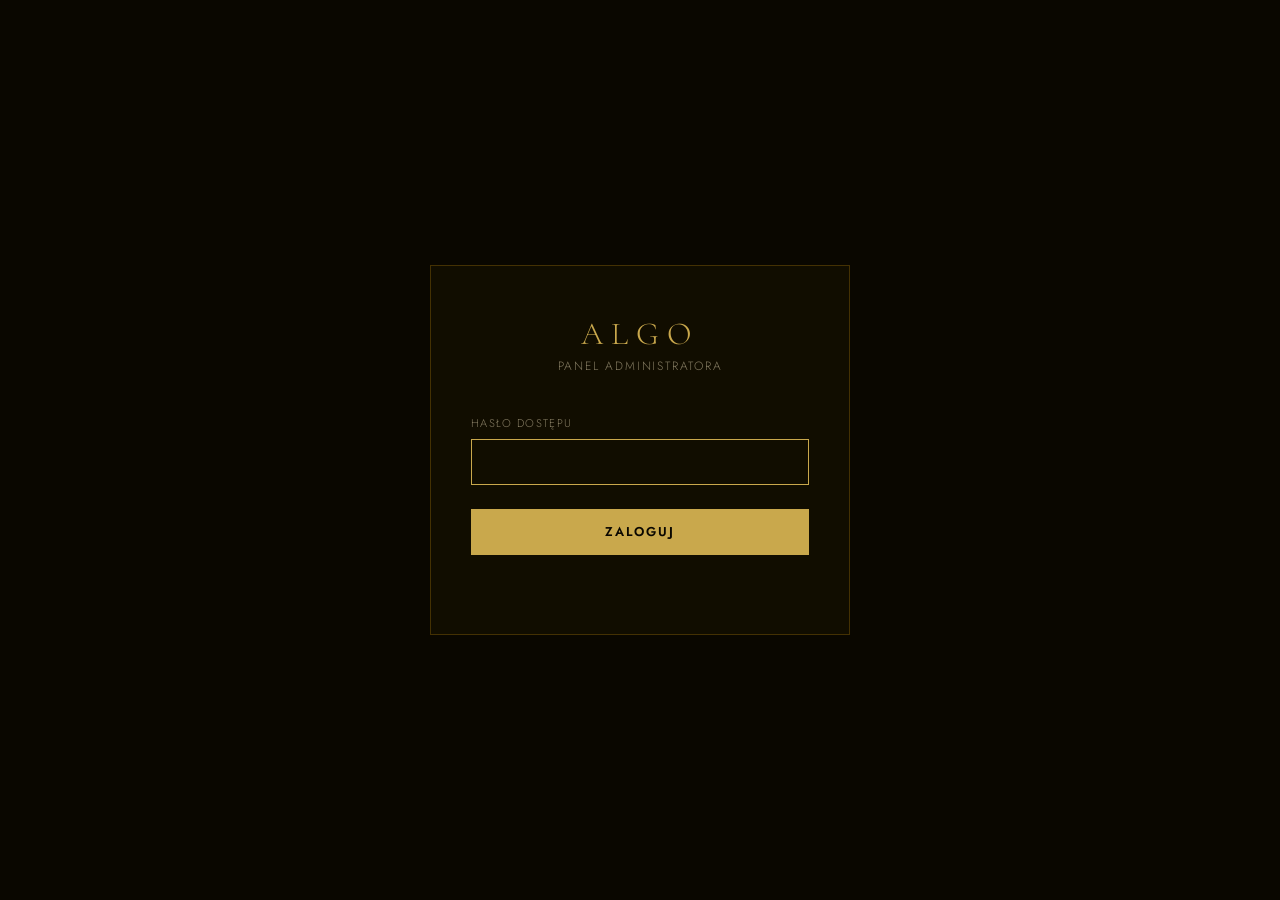
<file: admin/index.html>
<!DOCTYPE html>
<html lang="pl">
<head>
  <meta charset="utf-8" />
  <meta name="viewport" content="width=device-width, initial-scale=1.0" />
  <title>Panel Admina | ALGO</title>
  <link rel="preconnect" href="https://fonts.googleapis.com" />
  <link href="https://fonts.googleapis.com/css2?family=Cormorant+Garamond:wght@300;400;500&family=Jost:wght@300;400;500;600&display=swap" rel="stylesheet" />
  <style>
    *, *::before, *::after { box-sizing: border-box; margin: 0; padding: 0; }

    :root {
      --bg: #0A0700;
      --bg2: #110D00;
      --gold: #C9A84C;
      --gold-dim: rgba(184,134,11,.3);
      --text: #F5E8C0;
      --text-dim: rgba(245,232,192,.5);
      --red: #c0392b;
      --green: #7dbf7d;
    }

    body { background: var(--bg); color: var(--text); font-family: 'Jost', sans-serif; font-weight: 300; min-height: 100vh; }

    /* ── LOGIN ─────────────────────────────────────────── */
    #login-screen { display: flex; align-items: center; justify-content: center; min-height: 100vh; padding: 2rem; }

    .login-box { width: 100%; max-width: 420px; border: 1px solid var(--gold-dim); padding: 3rem 2.5rem; background: var(--bg2); }
    .login-logo { font-family: 'Cormorant Garamond', serif; font-size: 2rem; font-weight: 300; letter-spacing: .25em; color: var(--gold); text-align: center; margin-bottom: .25rem; }
    .login-sub { text-align: center; font-size: .75rem; letter-spacing: .15em; text-transform: uppercase; color: var(--text-dim); margin-bottom: 2.5rem; }
    .login-box label { display: block; font-size: .7rem; letter-spacing: .12em; text-transform: uppercase; color: var(--text-dim); margin-bottom: .5rem; }
    .login-box input[type="password"] { width: 100%; background: transparent; border: 1px solid var(--gold-dim); color: var(--text); font-family: 'Jost', sans-serif; font-size: .9rem; padding: .75rem 1rem; outline: none; transition: border-color .2s; }
    .login-box input[type="password"]:focus { border-color: var(--gold); }
    #login-error { margin-top: 1rem; font-size: .8rem; color: var(--red); text-align: center; min-height: 1.2em; }

    /* ── BUTTONS ───────────────────────────────────────── */
    .btn-gold { display: block; width: 100%; margin-top: 1.5rem; padding: .85rem 1rem; background: var(--gold); color: var(--bg); font-family: 'Jost', sans-serif; font-size: .8rem; font-weight: 600; letter-spacing: .15em; text-transform: uppercase; border: none; cursor: pointer; transition: opacity .2s; }
    .btn-gold:hover { opacity: .85; }
    .btn-gold:disabled { opacity: .4; cursor: not-allowed; }

    .btn-outline { padding: .5rem 1.2rem; background: transparent; border: 1px solid var(--gold-dim); color: var(--gold); font-family: 'Jost', sans-serif; font-size: .72rem; letter-spacing: .12em; text-transform: uppercase; cursor: pointer; transition: border-color .2s; }
    .btn-outline:hover { border-color: var(--gold); }

    .btn-save { padding: .5rem 1.5rem; background: var(--gold); color: var(--bg); font-family: 'Jost', sans-serif; font-size: .72rem; font-weight: 600; letter-spacing: .12em; text-transform: uppercase; border: none; cursor: pointer; transition: opacity .2s; }
    .btn-save:hover { opacity: .85; }
    .btn-save:disabled { opacity: .4; cursor: not-allowed; }

    .btn-icon { background: none; border: none; color: var(--text-dim); cursor: pointer; font-size: 1.1rem; line-height: 1; padding: .35rem .5rem; transition: color .15s; }
    .btn-icon:hover { color: var(--red); }

    .btn-add { display: flex; align-items: center; gap: .5rem; padding: .65rem 1.2rem; background: none; color: var(--text-dim); font-family: 'Jost', sans-serif; font-size: .75rem; letter-spacing: .08em; cursor: pointer; width: 100%; border: 1px dashed var(--gold-dim); transition: color .2s, border-color .2s; margin-top: 1.5rem; justify-content: center; }
    .btn-add:hover { color: var(--gold); border-color: var(--gold); }

    .spinner { display: inline-block; width: .9em; height: .9em; border: 2px solid rgba(201,168,76,.3); border-top-color: var(--gold); border-radius: 50%; animation: spin .6s linear infinite; vertical-align: middle; }
    @keyframes spin { to { transform: rotate(360deg); } }

    /* ── TOPBAR ────────────────────────────────────────── */
    #panel { display: none; }

    .topbar { display: flex; align-items: center; justify-content: space-between; padding: .9rem 2rem; border-bottom: 1px solid var(--gold-dim); background: var(--bg2); position: sticky; top: 0; z-index: 20; }
    .topbar-logo { font-family: 'Cormorant Garamond', serif; font-size: 1.3rem; letter-spacing: .2em; color: var(--gold); }
    .topbar-right { display: flex; gap: 1rem; align-items: center; }

    #status-msg { font-size: .75rem; letter-spacing: .08em; color: var(--text-dim); min-width: 12ch; text-align: right; }
    #status-msg.ok { color: var(--green); }
    #status-msg.err { color: var(--red); }

    /* ── TABS ──────────────────────────────────────────── */
    .tabs { display: flex; border-bottom: 1px solid var(--gold-dim); background: var(--bg2); position: sticky; top: 54px; z-index: 19; }
    .tab-btn { padding: .9rem 2rem; font-family: 'Jost', sans-serif; font-size: .72rem; font-weight: 500; letter-spacing: .18em; text-transform: uppercase; color: var(--text-dim); background: none; border: none; border-bottom: 2px solid transparent; cursor: pointer; transition: color .2s, border-color .2s; }
    .tab-btn.active { color: var(--gold); border-bottom-color: var(--gold); }
    .tab-btn:hover:not(.active) { color: var(--text); }

    /* ── CONTENT ───────────────────────────────────────── */
    .content { max-width: 960px; margin: 0 auto; padding: 2.5rem 2rem 5rem; }
    .section-title { font-family: 'Cormorant Garamond', serif; font-size: 1.6rem; font-weight: 300; letter-spacing: .15em; color: var(--gold); margin-bottom: .35rem; }
    .section-hint { font-size: .75rem; letter-spacing: .08em; color: var(--text-dim); margin-bottom: 2.5rem; }

    .tab-pane { display: none; }
    .tab-pane.active { display: block; }

    /* ── CENNIK EDITOR ─────────────────────────────────── */
    .kat-block { margin-bottom: 2rem; border: 1px solid var(--gold-dim); }
    .kat-header { display: flex; align-items: center; gap: 1rem; padding: .8rem 1.2rem; background: rgba(201,168,76,.05); border-bottom: 1px solid var(--gold-dim); cursor: pointer; user-select: none; }
    .kat-header:hover { background: rgba(201,168,76,.08); }
    .kat-arrow { color: var(--gold); font-size: .7rem; transition: transform .2s; flex-shrink: 0; }
    .kat-block.collapsed .kat-arrow { transform: rotate(-90deg); }
    .kat-name-input { background: transparent; border: none; border-bottom: 1px solid transparent; color: var(--text); font-family: 'Jost', sans-serif; font-size: .85rem; font-weight: 500; letter-spacing: .08em; text-transform: uppercase; width: 100%; outline: none; transition: border-color .2s; cursor: text; }
    .kat-name-input:focus { border-bottom-color: var(--gold); background: rgba(201,168,76,.04); }
    .kat-name-input:hover { border-bottom-color: var(--gold-dim); }
    .kat-body { padding: 0; }
    .kat-block.collapsed .kat-body { display: none; }

    table.ztab { width: 100%; border-collapse: collapse; }
    table.ztab thead tr { border-bottom: 1px solid var(--gold-dim); }
    table.ztab th { padding: .6rem 1.2rem; text-align: left; font-size: .65rem; letter-spacing: .15em; text-transform: uppercase; color: var(--text-dim); font-weight: 400; }
    table.ztab td { padding: 0; border-bottom: 1px solid rgba(184,134,11,.12); }
    table.ztab tr:last-child td { border-bottom: none; }
    table.ztab tr:hover td { background: rgba(201,168,76,.03); }

    .cell-input { width: 100%; background: transparent; border: none; color: var(--text); font-family: 'Jost', sans-serif; font-size: .87rem; font-weight: 300; padding: .75rem 1.2rem; outline: none; transition: background .15s; }
    .cell-input:focus { background: rgba(201,168,76,.07); }
    td.td-cena .cell-input { color: var(--gold); font-weight: 400; }
    td.td-del { width: 44px; text-align: center; padding: 0 .5rem; }

    .add-row-btn { display: flex; align-items: center; gap: .5rem; padding: .6rem 1.2rem; background: none; color: var(--text-dim); font-family: 'Jost', sans-serif; font-size: .75rem; letter-spacing: .08em; cursor: pointer; width: 100%; transition: color .2s, background .2s; border: none; border-top: 1px solid rgba(184,134,11,.12); }
    .add-row-btn:hover { color: var(--gold); background: rgba(201,168,76,.04); }

    /* ── ZABIEGI EDITOR ────────────────────────────────── */
    .zab-grid { display: grid; grid-template-columns: repeat(3, 1fr); gap: 1.5rem; }
    @media (max-width: 768px) { .zab-grid { grid-template-columns: repeat(2, 1fr); } }
    @media (max-width: 480px) { .zab-grid { grid-template-columns: 1fr; } }

    .zab-card { border: 1px solid var(--gold-dim); background: var(--bg2); display: flex; flex-direction: column; gap: 0; position: relative; transition: border-color .2s; }
    .zab-card:hover { border-color: rgba(184,134,11,.5); }

    .zab-img-wrap { height: 120px; background: rgba(201,168,76,.04); border-bottom: 1px solid var(--gold-dim); overflow: hidden; display: flex; align-items: center; justify-content: center; position: relative; }
    .zab-img-wrap img { width: 100%; height: 100%; object-fit: cover; }
    .zab-img-placeholder { opacity: .15; }
    .zab-img-placeholder svg { width: 40px; height: 40px; }

    .zab-fields { padding: 1rem; display: flex; flex-direction: column; gap: .75rem; flex: 1; }

    .zab-field-label { font-size: .62rem; letter-spacing: .14em; text-transform: uppercase; color: var(--text-dim); margin-bottom: .25rem; }

    .zab-input { width: 100%; background: transparent; border: none; border-bottom: 1px solid rgba(184,134,11,.2); color: var(--text); font-family: 'Jost', sans-serif; font-size: .88rem; font-weight: 400; padding: .3rem 0; outline: none; transition: border-color .2s; }
    .zab-input:focus { border-bottom-color: var(--gold); }
    .zab-input.opis { font-size: .78rem; font-weight: 300; color: rgba(245,232,192,.7); }
    .zab-input.url { font-size: .72rem; color: var(--text-dim); font-family: monospace; }

    .zab-del-btn { position: absolute; top: .5rem; right: .5rem; background: rgba(10,7,0,.7); border: 1px solid rgba(184,134,11,.2); color: var(--text-dim); cursor: pointer; font-size: .75rem; line-height: 1; padding: .3rem .5rem; transition: color .15s, border-color .15s; }
    .zab-del-btn:hover { color: var(--red); border-color: var(--red); }
  </style>
</head>
<body>

<!-- LOGIN -->
<div id="login-screen" style="display:none">
  <div class="login-box">
    <div class="login-logo">ALGO</div>
    <div class="login-sub">Panel Administratora</div>
    <label for="pwd-input">Hasło dostępu</label>
    <input type="password" id="pwd-input" autocomplete="current-password" />
    <button class="btn-gold" id="login-btn">Zaloguj</button>
    <div id="login-error"></div>
  </div>
</div>

<!-- PANEL -->
<div id="panel">
  <div class="topbar">
    <div class="topbar-logo">ALGO</div>
    <div class="topbar-right">
      <span id="status-msg"></span>
      <button class="btn-outline" id="logout-btn">Wyloguj</button>
      <button class="btn-save" id="save-btn">Zapisz cennik</button>
    </div>
  </div>

  <div class="tabs">
    <button class="tab-btn active" data-tab="cennik">Cennik</button>
    <button class="tab-btn" data-tab="zabiegi">Zabiegi</button>
  </div>

  <div class="content">
    <!-- CENNIK -->
    <div class="tab-pane active" id="pane-cennik">
      <div class="section-title">Cennik</div>
      <div class="section-hint">Kliknij w nazwę lub cenę aby edytować. Zapisz przyciskiem w górnym pasku.</div>
      <div id="cennik-editor"></div>
    </div>

    <!-- ZABIEGI -->
    <div class="tab-pane" id="pane-zabiegi">
      <div class="section-title">Zabiegi</div>
      <div class="section-hint">Edytuj nazwę, opis i zdjęcie każdego zabiegu. Zdjęcie — link URL do obrazka (np. z Imgur, CDN). Zapisz przyciskiem w górnym pasku.</div>
      <div class="zab-grid" id="zabiegi-editor"></div>
      <button class="btn-add" id="add-zabieg-btn">+ Dodaj zabieg</button>
    </div>
  </div>
</div>

<script>
const REPO = 'lesniakcontact/algo';
const API_BASE = `https://api.github.com/repos/${REPO}/contents/`;
const ENCRYPTED_PAT = '1f5H7LBLIt0MsTpqPhJtQtQgP524m0Gu/5Y4An0NOwTIzrSz+IE2v5HfXRVhS9ULbFyKfWrcHoigJLnVmHZI7hQZ16BjouNpsHU64pWhBcVWEwEw';

async function decryptPAT(password) {
  const data = Uint8Array.from(atob(ENCRYPTED_PAT), c => c.charCodeAt(0));
  const salt = data.slice(0, 16);
  const iv = data.slice(16, 28);
  const ciphertextWithTag = data.slice(28);
  const keyMaterial = await crypto.subtle.importKey('raw', new TextEncoder().encode(password), 'PBKDF2', false, ['deriveKey']);
  const key = await crypto.subtle.deriveKey(
    { name: 'PBKDF2', salt, iterations: 100000, hash: 'SHA-256' },
    keyMaterial, { name: 'AES-GCM', length: 256 }, false, ['decrypt']
  );
  const dec = await crypto.subtle.decrypt({ name: 'AES-GCM', iv }, key, ciphertextWithTag);
  return new TextDecoder().decode(dec);
}

// State
let cennikSHA = '', cennikData = null;
let zabiegiSHA = '', zabiegiData = null;
let activeTab = 'cennik';

// ── UTILS ──────────────────────────────────────────────────────────────────

function b64e(s) { return btoa(unescape(encodeURIComponent(s))); }
function b64d(s) { return decodeURIComponent(escape(atob(s))); }

function setStatus(msg, type='') {
  const el = document.getElementById('status-msg');
  el.textContent = msg;
  el.className = type;
  if (type === 'ok') setTimeout(() => { el.textContent = ''; el.className = ''; }, 4000);
}

function headers() {
  return { Authorization: `Bearer ${sessionStorage.getItem('algo_pat')}`, Accept: 'application/vnd.github+json', 'Content-Type': 'application/json' };
}

async function ghGet(file) {
  const res = await fetch(API_BASE + file, { headers: headers() });
  if (!res.ok) throw new Error(`GitHub ${res.status}`);
  const j = await res.json();
  return { data: JSON.parse(b64d(j.content.replace(/\n/g,''))), sha: j.sha };
}

async function ghPut(file, sha, data, msg) {
  const res = await fetch(API_BASE + file, {
    method: 'PUT',
    headers: headers(),
    body: JSON.stringify({ message: msg, content: b64e(JSON.stringify(data, null, 2)), sha })
  });
  if (!res.ok) { const e = await res.json().catch(()=>{}); throw new Error(e?.message || `GitHub ${res.status}`); }
  return (await res.json()).content.sha;
}

// ── AUTH ───────────────────────────────────────────────────────────────────

document.getElementById('login-btn').addEventListener('click', doLogin);
document.getElementById('pwd-input').addEventListener('keydown', e => { if (e.key==='Enter') doLogin(); });

async function doLogin() {
  const pwd = document.getElementById('pwd-input').value;
  if (!pwd) return;
  const btn = document.getElementById('login-btn');
  const errEl = document.getElementById('login-error');
  errEl.textContent = '';
  btn.disabled = true;
  btn.innerHTML = '<span class="spinner"></span>';

  let pat;
  try {
    pat = await decryptPAT(pwd);
  } catch {
    errEl.textContent = 'Nieprawidłowe hasło';
    btn.disabled = false;
    btn.textContent = 'Zaloguj';
    return;
  }

  sessionStorage.setItem('algo_pat', pat);
  try {
    await loadAllData();
    showPanel();
  } catch(e) {
    sessionStorage.removeItem('algo_pat');
    errEl.textContent = `Błąd połączenia: ${e.message}`;
    btn.disabled = false;
    btn.textContent = 'Zaloguj';
  }
}

document.getElementById('logout-btn').addEventListener('click', () => {
  sessionStorage.removeItem('algo_pat');
  cennikData = null; cennikSHA = '';
  zabiegiData = null; zabiegiSHA = '';
  document.getElementById('pwd-input').value = '';
  document.getElementById('login-error').textContent = '';
  window.location.href = '/';
});

window.addEventListener('DOMContentLoaded', async () => {
  const pat = sessionStorage.getItem('algo_pat');
  if (pat) {
    const btn = document.getElementById('login-btn');
    btn.disabled = true;
    btn.innerHTML = '<span class="spinner"></span>';
    try {
      await loadAllData();
      showPanel();
    } catch {
      sessionStorage.removeItem('algo_pat');
      btn.disabled = false;
      btn.textContent = 'Zaloguj';
      document.getElementById('login-screen').style.display = 'flex';
      document.getElementById('pwd-input').focus();
    }
  } else {
    document.getElementById('login-screen').style.display = 'flex';
    document.getElementById('pwd-input').focus();
  }
});

async function loadAllData() {
  const [c, z] = await Promise.all([
    ghGet('cennik.json'),
    ghGet('zabiegi.json')
  ]);
  cennikData = c.data; cennikSHA = c.sha;
  zabiegiData = z.data; zabiegiSHA = z.sha;
}

// ── TABS ───────────────────────────────────────────────────────────────────

document.querySelectorAll('.tab-btn').forEach(btn => {
  btn.addEventListener('click', () => {
    activeTab = btn.dataset.tab;
    document.querySelectorAll('.tab-btn').forEach(b => b.classList.toggle('active', b===btn));
    document.querySelectorAll('.tab-pane').forEach(p => p.classList.toggle('active', p.id === 'pane-'+activeTab));
    const saveBtn = document.getElementById('save-btn');
    saveBtn.textContent = activeTab === 'cennik' ? 'Zapisz cennik' : 'Zapisz zabiegi';
  });
});

// ── SHOW PANEL ─────────────────────────────────────────────────────────────

function showPanel() {
  document.getElementById('login-screen').style.display = 'none';
  document.getElementById('panel').style.display = 'block';
  renderCennik();
  renderZabiegi();
}

// ── CENNIK EDITOR ──────────────────────────────────────────────────────────

function renderCennik() {
  const root = document.getElementById('cennik-editor');
  root.innerHTML = '';
  cennikData.kategorie.forEach((kat, ki) => root.appendChild(buildKatBlock(kat, ki)));
}

function buildKatBlock(kat, ki) {
  const block = document.createElement('div');
  block.className = 'kat-block';

  const header = document.createElement('div');
  header.className = 'kat-header';
  const arrow = document.createElement('span');
  arrow.className = 'kat-arrow';
  arrow.textContent = '▼';
  const nameInput = document.createElement('input');
  nameInput.type = 'text'; nameInput.className = 'kat-name-input'; nameInput.value = kat.nazwa;
  nameInput.addEventListener('click', e => e.stopPropagation());
  nameInput.addEventListener('change', () => { cennikData.kategorie[ki].nazwa = nameInput.value; });
  header.append(arrow, nameInput);
  header.addEventListener('click', () => block.classList.toggle('collapsed'));

  const body = document.createElement('div');
  body.className = 'kat-body';
  const table = document.createElement('table');
  table.className = 'ztab';
  table.innerHTML = `<thead><tr><th>${kat.naglowek||'Zabieg'}</th><th>Cena od</th><th></th></tr></thead>`;
  const tbody = document.createElement('tbody');
  kat.zabiegi.forEach((_, zi) => tbody.appendChild(buildCennikRow(ki, zi)));
  table.appendChild(tbody);

  const addBtn = document.createElement('button');
  addBtn.className = 'add-row-btn';
  addBtn.textContent = '+ Dodaj pozycję';
  addBtn.addEventListener('click', () => {
    cennikData.kategorie[ki].zabiegi.push({ nazwa: 'Nowy zabieg', cena: '—' });
    const zi = cennikData.kategorie[ki].zabiegi.length - 1;
    const row = buildCennikRow(ki, zi);
    tbody.appendChild(row);
    row.querySelector('.cell-input').focus();
    row.querySelector('.cell-input').select();
  });

  body.append(table, addBtn);
  block.append(header, body);
  return block;
}

function buildCennikRow(ki, zi) {
  const tr = document.createElement('tr');

  const tdN = document.createElement('td');
  const inN = document.createElement('input');
  inN.type='text'; inN.className='cell-input'; inN.value=cennikData.kategorie[ki].zabiegi[zi].nazwa;
  inN.addEventListener('change', () => { cennikData.kategorie[ki].zabiegi[zi].nazwa = inN.value; });
  tdN.appendChild(inN);

  const tdC = document.createElement('td'); tdC.className='td-cena';
  const inC = document.createElement('input');
  inC.type='text'; inC.className='cell-input'; inC.value=cennikData.kategorie[ki].zabiegi[zi].cena;
  inC.addEventListener('change', () => { cennikData.kategorie[ki].zabiegi[zi].cena = inC.value; });
  tdC.appendChild(inC);

  const tdD = document.createElement('td'); tdD.className='td-del';
  const btnD = document.createElement('button');
  btnD.className='btn-icon'; btnD.title='Usuń'; btnD.textContent='×';
  btnD.addEventListener('click', () => { cennikData.kategorie[ki].zabiegi.splice(zi,1); renderCennik(); });
  tdD.appendChild(btnD);

  tr.append(tdN, tdC, tdD);
  return tr;
}

// ── ZABIEGI EDITOR ─────────────────────────────────────────────────────────

const ICONS_SVG = {
  laser:'<path d="M24 4v8M24 36v8M4 24h8M36 24h8M10.1 10.1l5.66 5.66M32.24 32.24l5.66 5.66M10.1 37.9l5.66-5.66M32.24 15.76l5.66-5.66"/><circle cx="24" cy="24" r="8"/>',
  kosm:'<circle cx="24" cy="24" r="16"/><circle cx="24" cy="24" r="6"/><path d="M24 8v5M24 35v5M8 24h5M35 24h5"/>',
  mezo:'<path d="M8 40l8-8 4 4 20-24"/><circle cx="36" cy="12" r="4"/>',
  trycho:'<path d="M24 8c-8 0-14 7-14 14 0 4 2 8 5 10l-3 16h24l-3-16c3-2 5-6 5-10 0-7-6-14-14-14z"/>',
  wyszcz:'<ellipse cx="24" cy="28" rx="12" ry="14"/><path d="M24 14V6M18 20c-4 2-6 5-6 8M30 20c4 2 6 5 6 8"/>',
  makijaz:'<path d="M6 42l6-6 28-28-6-6L6 36v6z"/><path d="M12 36l6-6"/>',
  spa:'<path d="M24 10c0 0-10 8-10 18a10 10 0 0 0 20 0c0-10-10-18-10-18z"/><path d="M14 24c0 0-6 0-8-6 4-2 8 2 8 6zM34 24c0 0 6 0 8-6-4-2-8 2-8 6z"/>',
  rzes:'<path d="M8 26c0-8.8 7.2-16 16-16s16 7.2 16 16"/><path d="M16 26c0-4.4 3.6-8 8-8s8 3.6 8 8"/><path d="M8 26l-4 8M16 26l-2 10M24 26v10M32 26l2 10M40 26l4 8"/>',
  manicure:'<path d="M18 8l-4 32h20l-4-32"/><path d="M14 20h20"/><ellipse cx="24" cy="8" rx="6" ry="3"/>',
  blizny:'<path d="M12 24c0-6.6 5.4-12 12-12"/><path d="M36 24c0 6.6-5.4 12-12 12"/><path d="M24 12v5M24 31v5"/>',
  men:'<circle cx="22" cy="18" r="10"/><path d="M12 44c0-5.5 4.5-10 10-10"/><path d="M32 8l8-8M34 4h6v6"/>',
  karta:'<rect x="4" y="12" width="40" height="28" rx="3"/><path d="M4 22h40"/><path d="M12 32h8"/>'
};
const DEFAULT_SVG = '<circle cx="24" cy="24" r="10"/><path d="M24 8v4M24 36v4M8 24h4M36 24h4"/>';

function renderZabiegi() {
  const grid = document.getElementById('zabiegi-editor');
  grid.innerHTML = '';
  zabiegiData.zabiegi.forEach((z, i) => grid.appendChild(buildZabCard(z, i)));
}

function buildZabCard(z, i) {
  const card = document.createElement('div');
  card.className = 'zab-card';

  // Image preview / placeholder
  const imgWrap = document.createElement('div');
  imgWrap.className = 'zab-img-wrap';
  function updatePreview(url) {
    imgWrap.innerHTML = '';
    if (url) {
      const img = document.createElement('img');
      img.src = url; img.alt = z.nazwa;
      img.onerror = () => { updatePreview(''); };
      imgWrap.appendChild(img);
    } else {
      const inner = ICONS_SVG[z.id] || DEFAULT_SVG;
      imgWrap.innerHTML = `<div class="zab-img-placeholder"><svg viewBox="0 0 48 48" fill="none" stroke="currentColor" stroke-width="1.5">${inner}</svg></div>`;
    }
  }
  updatePreview(z.zdjecie);

  // Delete button
  const delBtn = document.createElement('button');
  delBtn.className = 'zab-del-btn'; delBtn.title = 'Usuń'; delBtn.textContent = '×';
  delBtn.addEventListener('click', () => { zabiegiData.zabiegi.splice(i,1); renderZabiegi(); });

  // Fields
  const fields = document.createElement('div');
  fields.className = 'zab-fields';

  function field(labelText, value, cssClass, onchange) {
    const wrap = document.createElement('div');
    const lbl = document.createElement('div'); lbl.className='zab-field-label'; lbl.textContent=labelText;
    const inp = document.createElement('input');
    inp.type='text'; inp.className=`zab-input ${cssClass||''}`; inp.value=value;
    inp.addEventListener('change', () => { onchange(inp.value); });
    wrap.append(lbl, inp);
    return { wrap, inp };
  }

  const { wrap: wN, inp: inN } = field('Nazwa zabiegu', z.nazwa, '', v => { zabiegiData.zabiegi[i].nazwa=v; });
  const { wrap: wO }           = field('Krótki opis',   z.opis,  'opis', v => { zabiegiData.zabiegi[i].opis=v; });
  const { wrap: wZ, inp: inZ } = field('Link do zdjęcia (URL)', z.zdjecie, 'url', v => {
    zabiegiData.zabiegi[i].zdjecie = v;
    updatePreview(v);
  });

  fields.append(wN, wO, wZ);
  card.append(imgWrap, delBtn, fields);
  return card;
}

document.getElementById('add-zabieg-btn').addEventListener('click', () => {
  zabiegiData.zabiegi.push({ id: 'nowy_' + Date.now(), nazwa: 'Nowy zabieg', opis: 'Opis zabiegu', zdjecie: '' });
  renderZabiegi();
  document.getElementById('zabiegi-editor').lastElementChild?.querySelector('.zab-input')?.focus();
});

// ── SAVE ───────────────────────────────────────────────────────────────────

document.getElementById('save-btn').addEventListener('click', async () => {
  document.activeElement?.blur();
  const btn = document.getElementById('save-btn');
  btn.disabled = true;
  btn.innerHTML = '<span class="spinner"></span>';
  setStatus('');

  try {
    if (activeTab === 'cennik') {
      cennikSHA = await ghPut('cennik.json', cennikSHA, cennikData, 'Aktualizacja cennika');
      setStatus('Cennik zapisany ✓', 'ok');
    } else {
      zabiegiSHA = await ghPut('zabiegi.json', zabiegiSHA, zabiegiData, 'Aktualizacja zabiegów');
      setStatus('Zabiegi zapisane ✓', 'ok');
    }
  } catch(e) {
    setStatus(`Błąd: ${e.message}`, 'err');
  }

  btn.textContent = activeTab === 'cennik' ? 'Zapisz cennik' : 'Zapisz zabiegi';
  btn.disabled = false;
});
</script>
</body>
</html>
</file>
